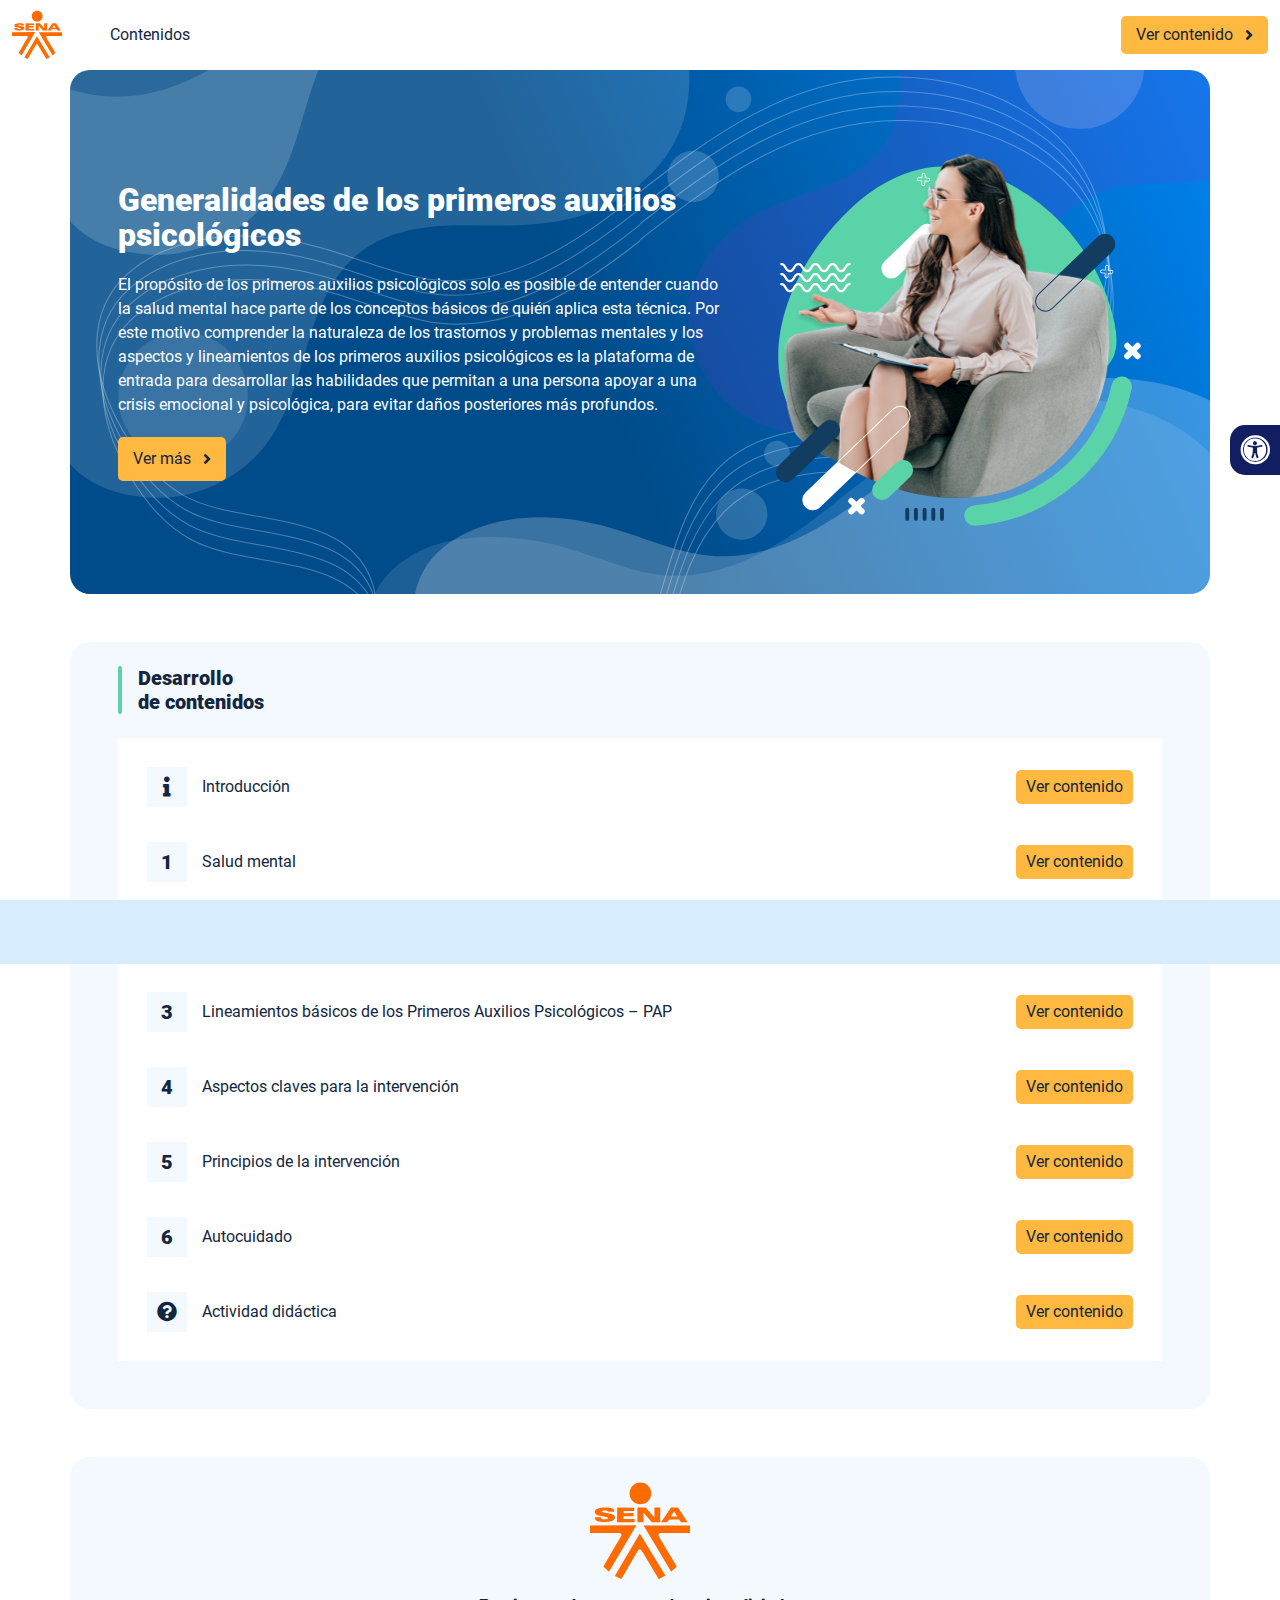
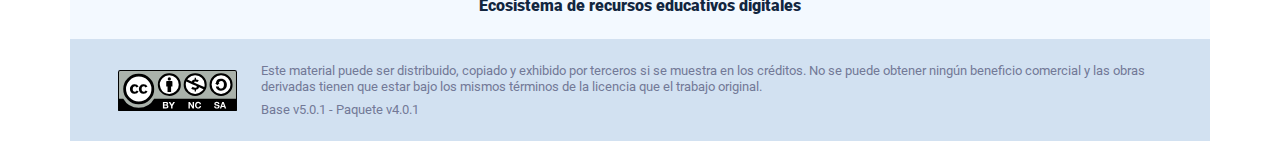
<file: index.html>
<!DOCTYPE html><html lang=""><head><meta charset="utf-8"><meta http-equiv="X-UA-Compatible" content="IE=edge"><meta name="viewport" content="width=device-width,initial-scale=1"><link rel="icon" href="favicon.ico"><title>Generalidades de los primeros auxilios psicológicos</title><link href="css/chunk-0c047e41.e71cb334.css" rel="prefetch"><link href="css/chunk-25b302c8.e71cb334.css" rel="prefetch"><link href="css/chunk-26fc7596.e71cb334.css" rel="prefetch"><link href="css/chunk-2d2747e2.e71cb334.css" rel="prefetch"><link href="css/chunk-32334cb6.e71cb334.css" rel="prefetch"><link href="css/chunk-3c57cd7b.e71cb334.css" rel="prefetch"><link href="css/chunk-4f2d402a.e71cb334.css" rel="prefetch"><link href="css/chunk-4fde0a08.5d24a906.css" rel="prefetch"><link href="css/chunk-515a8379.3bb37509.css" rel="prefetch"><link href="css/chunk-59974754.492ec4d6.css" rel="prefetch"><link href="css/chunk-6e1e538a.d2f45819.css" rel="prefetch"><link href="css/chunk-766a929b.00135a12.css" rel="prefetch"><link href="css/chunk-f2df7d2c.e71cb334.css" rel="prefetch"><link href="css/comple.bd563745.css" rel="prefetch"><link href="css/creditos.01d66eba.css" rel="prefetch"><link href="css/glosario.d24bfcf4.css" rel="prefetch"><link href="css/referencias.39a7b359.css" rel="prefetch"><link href="js/actividad.75322b39.js" rel="prefetch"><link href="js/chunk-0206bfa0.848d792b.js" rel="prefetch"><link href="js/chunk-0c047e41.997d2249.js" rel="prefetch"><link href="js/chunk-13a6037e.328d987e.js" rel="prefetch"><link href="js/chunk-25b302c8.763141fc.js" rel="prefetch"><link href="js/chunk-26fc7596.12545cb4.js" rel="prefetch"><link href="js/chunk-2c06842c.9b0eaee5.js" rel="prefetch"><link href="js/chunk-2d0e96ec.36c1ffeb.js" rel="prefetch"><link href="js/chunk-2d208d90.f80ce5b0.js" rel="prefetch"><link href="js/chunk-2d21d0e2.c1290c49.js" rel="prefetch"><link href="js/chunk-2d22c123.2e68adc4.js" rel="prefetch"><link href="js/chunk-2d2747e2.942e6402.js" rel="prefetch"><link href="js/chunk-2e80bb9a.22bbb469.js" rel="prefetch"><link href="js/chunk-319206de.e26d0deb.js" rel="prefetch"><link href="js/chunk-32334cb6.70b871b0.js" rel="prefetch"><link href="js/chunk-3c57cd7b.f991f261.js" rel="prefetch"><link href="js/chunk-4cdd78c0.fb1c86f3.js" rel="prefetch"><link href="js/chunk-4f2d402a.a64be085.js" rel="prefetch"><link href="js/chunk-4fde0a08.e62229c4.js" rel="prefetch"><link href="js/chunk-515a8379.e29d00cb.js" rel="prefetch"><link href="js/chunk-53ccb27e.ecb60236.js" rel="prefetch"><link href="js/chunk-59974754.420f7183.js" rel="prefetch"><link href="js/chunk-6e1e538a.225d6373.js" rel="prefetch"><link href="js/chunk-766a929b.3322b9ad.js" rel="prefetch"><link href="js/chunk-c796899c.b69ed531.js" rel="prefetch"><link href="js/chunk-e8a7823a.02da7d27.js" rel="prefetch"><link href="js/chunk-f2df7d2c.0a9278d1.js" rel="prefetch"><link href="js/chunk-fde47172.9e2b714c.js" rel="prefetch"><link href="js/comple.38fe574a.js" rel="prefetch"><link href="js/creditos.220dd17c.js" rel="prefetch"><link href="js/glosario.501f9391.js" rel="prefetch"><link href="js/intro.7661456c.js" rel="prefetch"><link href="js/referencias.1e5d4261.js" rel="prefetch"><link href="js/sintesis.fd00343c.js" rel="prefetch"><link href="js/tema1.f8236a0d.js" rel="prefetch"><link href="js/tema2.21456b2b.js" rel="prefetch"><link href="js/tema3.822a10f4.js" rel="prefetch"><link href="js/tema4.cd22a5b5.js" rel="prefetch"><link href="js/tema5.76f2154a.js" rel="prefetch"><link href="js/tema6.a5c35deb.js" rel="prefetch"><link href="css/app.f6085978.css" rel="preload" as="style"><link href="css/chunk-vendors.2800d592.css" rel="preload" as="style"><link href="js/app.54c8fb77.js" rel="preload" as="script"><link href="js/chunk-vendors.091a4205.js" rel="preload" as="script"><link href="css/chunk-vendors.2800d592.css" rel="stylesheet"><link href="css/app.f6085978.css" rel="stylesheet"></head><body><noscript><strong>We're sorry but Generalidades de los primeros auxilios psicológicos doesn't work properly without JavaScript enabled. Please enable it to continue.</strong></noscript><div id="app"></div><script src="js/chunk-vendors.091a4205.js"></script><script src="js/app.54c8fb77.js"></script></body></html>
</file>
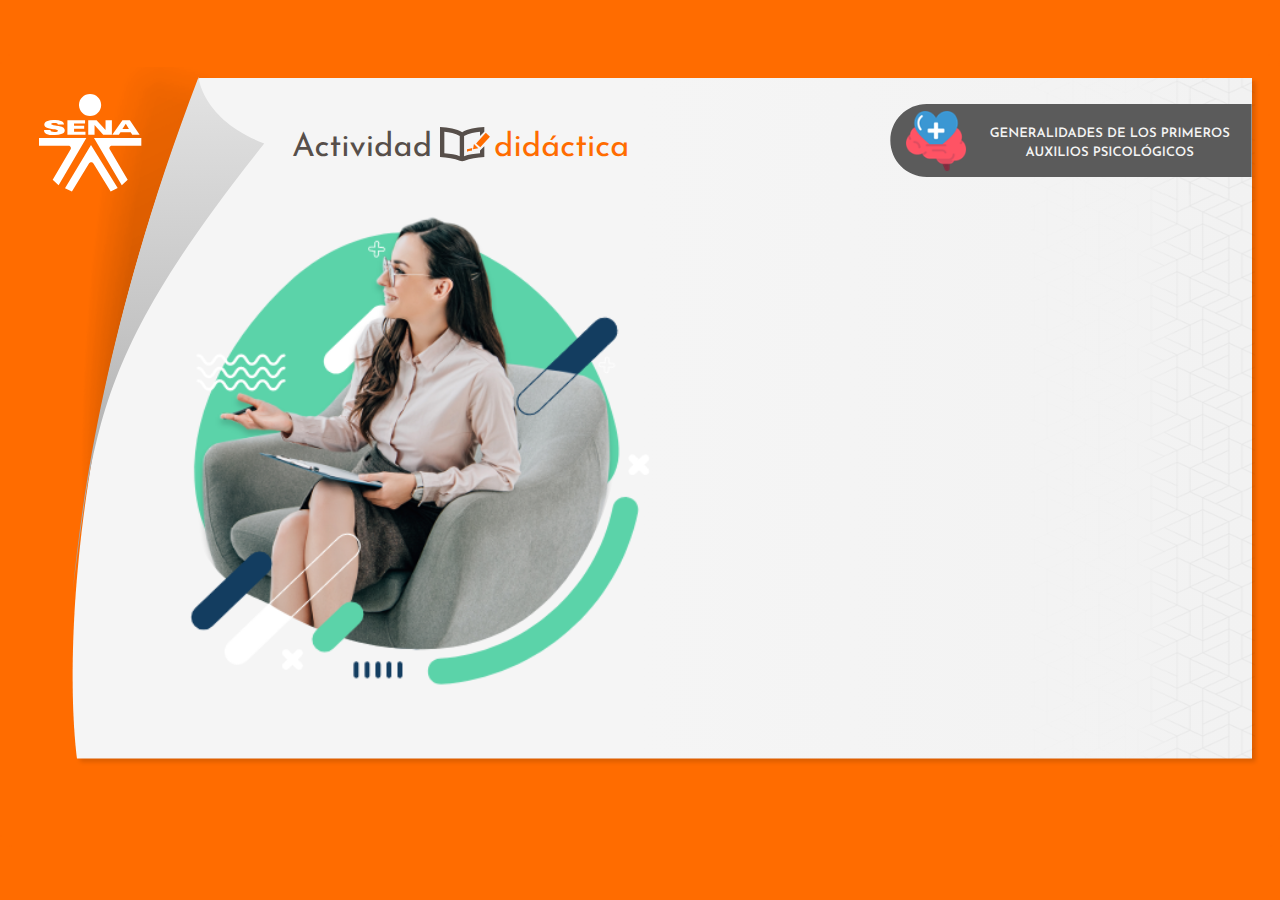
<file: actividades/story1.html>
<!DOCTYPE html>
<html lang="es">
<head>
  <meta charset="utf-8">
  <!-- Creado con Storyline 360 - http://www.articulate.com  -->
  <!-- version: 3.52.25247.0 -->
  <title>SENA - Actividad Did&#225;ctica CF1</title>
  <meta http-equiv="x-ua-compatible" content="IE=edge" />
  <meta name="viewport" content="width=device-width, initial-scale=1.0, user-scalable=no, shrink-to-fit=no, minimal-ui" />
  <meta name="apple-mobile-web-app-capable" content="yes" />
  <style>
    html, body { height: 100%; padding: 0; margin: 0 }
    #app { height: 100%; width: 100%; }
  </style>
  
  <script>window.THREE = { };</script>
</head>
<body style="background: #FF6C00" class="cs-HTML theme-classic">
  <!-- 360 -->
  <script>!function(e){function n(e,i){return e.test(i)}function i(e){var i=e||navigator.userAgent,o=i.split("[FBAN");if(void 0!==o[1]&&(i=o[0]),this.apple={phone:n(t,i),ipod:n(d,i),tablet:!n(t,i)&&n(s,i),device:n(t,i)||n(d,i)||n(s,i)},this.amazon={phone:n(h,i),tablet:!n(h,i)&&n(a,i),device:n(h,i)||n(a,i)},this.android={phone:n(h,i)||n(b,i),tablet:!n(h,i)&&!n(b,i)&&(n(a,i)||n(r,i)),device:n(h,i)||n(a,i)||n(b,i)||n(r,i)},this.windows={phone:n(l,i),tablet:n(p,i),device:n(l,i)||n(p,i)},this.other={blackberry:n(f,i),blackberry10:n(u,i),opera:n(c,i),firefox:n(A,i),chrome:n(w,i),device:n(f,i)||n(u,i)||n(c,i)||n(A,i)||n(w,i)},this.seven_inch=n(v,i),this.any=this.apple.device||this.android.device||this.windows.device||this.other.device||this.seven_inch,this.phone=this.apple.phone||this.android.phone||this.windows.phone,this.tablet=this.apple.tablet||this.android.tablet||this.windows.tablet,"undefined"==typeof window)return this}function o(){var e=new i;return e.Class=i,e}var t=/iPhone/i,d=/iPod/i,s=/iPad/i,b=/(?=.*\bAndroid\b)(?=.*\bMobile\b)/i,r=/Android/i,h=/(?=.*\bAndroid\b)(?=.*\bSD4930UR\b)/i,a=/(?=.*\bAndroid\b)(?=.*\b(?:KFOT|KFTT|KFJWI|KFJWA|KFSOWI|KFTHWI|KFTHWA|KFAPWI|KFAPWA|KFARWI|KFASWI|KFSAWI|KFSAWA)\b)/i,l=/IEMobile/i,p=/(?=.*\bWindows\b)(?=.*\bARM\b)/i,f=/BlackBerry/i,u=/BB10/i,c=/Opera Mini/i,w=/(CriOS|Chrome)(?=.*\bMobile\b)/i,A=/(?=.*\bFirefox\b)(?=.*\bMobile\b)/i,v=new RegExp("(?:Nexus 7|BNTV250|Kindle Fire|Silk|GT-P1000)","i");"undefined"!=typeof module&&module.exports&&"undefined"==typeof window?module.exports=i:"undefined"!=typeof module&&module.exports&&"undefined"!=typeof window?module.exports=o():"function"==typeof define&&define.amd?define("isMobile",[],e.isMobile=o()):e.isMobile=o()}(this);
    window.isMobile.apple.tablet = window.isMobile.apple.tablet ||
      (navigator.platform === 'MacIntel' && navigator.maxTouchPoints > 1);
    window.isMobile.apple.device = window.isMobile.apple.device || window.isMobile.apple.tablet;
    window.isMobile.tablet = window.isMobile.tablet || window.isMobile.apple.tablet;
    window.isMobile.any = window.isMobile.any || window.isMobile.apple.tablet;
  </script>

  <div id="focus-sink" tabIndex="-1"></div>

  <div id="preso"></div>
  <script>
    window.DS = {};
    window.globals = {
      DATA_PATH_BASE: '',
      HAS_FRAME: true,
      HAS_SLIDE: true,

      lmsPresent: false,
      tinCanPresent: false,
      cmi5Present: false,
      aoSupport: false,
      scale: 'show all',
      captureRc: false,
      browserSize: 'optimal',
      bgColor: '#FF6C00',
      features: 'ModernPlayerRefresh,MultipleQuizTracking',
      themeName: 'classic',
      preloaderColor: '#FFFFFF',
      suppressAnalytics: false,
      productChannel: 'stable',
      publishSource: 'storyline',
      aid: 'aid|5304b41d-7af7-4125-b8d1-83eb222823e2',
      cid: '28d42804-2ecf-4c5a-861e-de1da69d1401',
      playerVersion: '3.52.25247.0',
      maxIosVideoElements: 5,

      
      parseParams: function(qs) {
        if (window.globals.parsedParams != null) {
          return window.globals.parsedParams;
        }
        qs = (qs || window.location.search.substr(1)).split('+').join(' ');
        var params = {},
            tokens,
            re = /[?&]?([^=]+)=([^&]*)/g;

        while (tokens = re.exec(qs)) {
          params[decodeURIComponent(tokens[1]).trim()] =
            decodeURIComponent(tokens[2]).trim();
        }
        window.globals.parsedParams = params;
        return params;
      }

    };

    (function() {

      var classTypes = [ 'desktop', 'mobile', 'phone', 'tablet' ];

      var addDeviceClasses = function(prefix, testObj) {
        var curr, i;
        for (i = 0; i < classTypes.length; i++) {
          curr = classTypes[i];
          if (testObj[curr]) {
            document.body.classList.add(prefix + curr);
          }
        }
      };

      var params = window.globals.parseParams(),
          isDevicePreview = params.devicepreview === '1',
          isPhoneOverride = params.deviceType === 'phone' || (isDevicePreview && params.phone == '1'),
          isTabletOverride = (params.deviceType === 'tablet' || isDevicePreview) && !isPhoneOverride,
          isMobileOverride = isPhoneOverride || isTabletOverride;

      var deviceView = {
        desktop: !window.isMobile.any && !isMobileOverride,
        mobile: window.isMobile.any || isMobileOverride,
        phone: isPhoneOverride || (window.isMobile.phone && !isTabletOverride),
        tablet: isTabletOverride || window.isMobile.tablet
      };

      window.globals.deviceView = deviceView;
      window.isMobile.desktop = !window.isMobile.any;
      window.isMobile.mobile = window.isMobile.any;

      addDeviceClasses('view-', deviceView);

    })();
  </script>
  
  <script src='story_content/user.js' type=text/javascript></script>
  <div class="slide-loader"></div>

  <script type="text/javascript">
    if (window.globals.deviceView.isMobile) { var doc = document, loader = doc.body.querySelector('.slide-loader'); [ 1, 2, 3 ].forEach(function(n) { var d = doc.createElement('div'); d.style.backgroundColor = window.globals.preloaderColor; d.classList.add('mobile-loader-dot'); d.classList.add('dot' + n); loader.appendChild(d); }); }
  </script>

  <div class="mobile-load-title-overlay" style="display: none">
    <div class="mobile-load-title">SENA - Actividad Did&#225;ctica CF1</div>
  </div>

  <div class="mobile-chrome-warning"></div>

  <script>
    
    if (window.autoSpider && window.vInterfaceObject) {
      document.querySelector('.mobile-load-title-overlay').style.display = 'none';
    }
  </script>

  

  <link rel="stylesheet" href="html5/data/css/output.min.css" data-noprefix />
</body>
<script src="html5/lib/scripts/bootstrapper.min.js"></script>
</html>
</file>
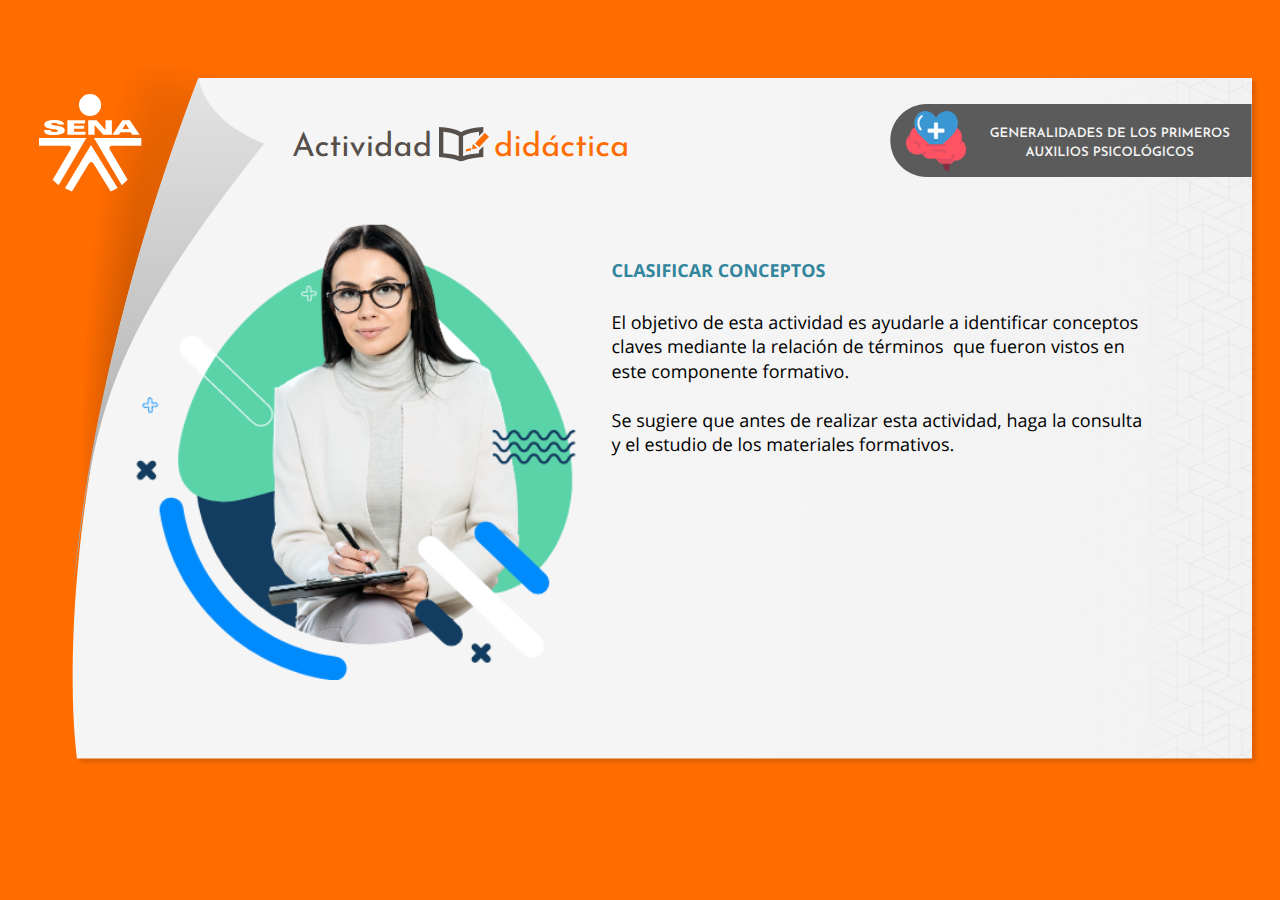
<file: actividades/actividad2/story.html>
<!DOCTYPE html>
<html lang="es">
<head>
  <meta charset="utf-8">
  <!-- Creado con Storyline 360 - http://www.articulate.com  -->
  <!-- version: 3.52.25247.0 -->
  <title>SENA - Actividad did&#225;ctica</title>
  <meta http-equiv="x-ua-compatible" content="IE=edge" />
  <meta name="viewport" content="width=device-width, initial-scale=1.0, user-scalable=no, shrink-to-fit=no, minimal-ui" />
  <meta name="apple-mobile-web-app-capable" content="yes" />
  <style>
    html, body { height: 100%; padding: 0; margin: 0 }
    #app { height: 100%; width: 100%; }
  </style>
  
  <script>window.THREE = { };</script>
</head>
<body style="background: #FF6C00" class="cs-HTML theme-classic">
  <!-- 360 -->
  <script>!function(e){function n(e,i){return e.test(i)}function i(e){var i=e||navigator.userAgent,o=i.split("[FBAN");if(void 0!==o[1]&&(i=o[0]),this.apple={phone:n(t,i),ipod:n(d,i),tablet:!n(t,i)&&n(s,i),device:n(t,i)||n(d,i)||n(s,i)},this.amazon={phone:n(h,i),tablet:!n(h,i)&&n(a,i),device:n(h,i)||n(a,i)},this.android={phone:n(h,i)||n(b,i),tablet:!n(h,i)&&!n(b,i)&&(n(a,i)||n(r,i)),device:n(h,i)||n(a,i)||n(b,i)||n(r,i)},this.windows={phone:n(l,i),tablet:n(p,i),device:n(l,i)||n(p,i)},this.other={blackberry:n(f,i),blackberry10:n(u,i),opera:n(c,i),firefox:n(A,i),chrome:n(w,i),device:n(f,i)||n(u,i)||n(c,i)||n(A,i)||n(w,i)},this.seven_inch=n(v,i),this.any=this.apple.device||this.android.device||this.windows.device||this.other.device||this.seven_inch,this.phone=this.apple.phone||this.android.phone||this.windows.phone,this.tablet=this.apple.tablet||this.android.tablet||this.windows.tablet,"undefined"==typeof window)return this}function o(){var e=new i;return e.Class=i,e}var t=/iPhone/i,d=/iPod/i,s=/iPad/i,b=/(?=.*\bAndroid\b)(?=.*\bMobile\b)/i,r=/Android/i,h=/(?=.*\bAndroid\b)(?=.*\bSD4930UR\b)/i,a=/(?=.*\bAndroid\b)(?=.*\b(?:KFOT|KFTT|KFJWI|KFJWA|KFSOWI|KFTHWI|KFTHWA|KFAPWI|KFAPWA|KFARWI|KFASWI|KFSAWI|KFSAWA)\b)/i,l=/IEMobile/i,p=/(?=.*\bWindows\b)(?=.*\bARM\b)/i,f=/BlackBerry/i,u=/BB10/i,c=/Opera Mini/i,w=/(CriOS|Chrome)(?=.*\bMobile\b)/i,A=/(?=.*\bFirefox\b)(?=.*\bMobile\b)/i,v=new RegExp("(?:Nexus 7|BNTV250|Kindle Fire|Silk|GT-P1000)","i");"undefined"!=typeof module&&module.exports&&"undefined"==typeof window?module.exports=i:"undefined"!=typeof module&&module.exports&&"undefined"!=typeof window?module.exports=o():"function"==typeof define&&define.amd?define("isMobile",[],e.isMobile=o()):e.isMobile=o()}(this);
    window.isMobile.apple.tablet = window.isMobile.apple.tablet ||
      (navigator.platform === 'MacIntel' && navigator.maxTouchPoints > 1);
    window.isMobile.apple.device = window.isMobile.apple.device || window.isMobile.apple.tablet;
    window.isMobile.tablet = window.isMobile.tablet || window.isMobile.apple.tablet;
    window.isMobile.any = window.isMobile.any || window.isMobile.apple.tablet;
  </script>

  <div id="focus-sink" tabIndex="-1"></div>

  <div id="preso"></div>
  <script>
    window.DS = {};
    window.globals = {
      DATA_PATH_BASE: '',
      HAS_FRAME: true,
      HAS_SLIDE: true,

      lmsPresent: false,
      tinCanPresent: false,
      cmi5Present: false,
      aoSupport: false,
      scale: 'show all',
      captureRc: false,
      browserSize: 'optimal',
      bgColor: '#FF6C00',
      features: 'ModernPlayerRefresh,MultipleQuizTracking',
      themeName: 'classic',
      preloaderColor: '#FFFFFF',
      suppressAnalytics: false,
      productChannel: 'stable',
      publishSource: 'storyline',
      aid: 'aid|5304b41d-7af7-4125-b8d1-83eb222823e2',
      cid: 'b7ce801a-a677-48d2-8cab-996999ef11ee',
      playerVersion: '3.52.25247.0',
      maxIosVideoElements: 5,

      
      parseParams: function(qs) {
        if (window.globals.parsedParams != null) {
          return window.globals.parsedParams;
        }
        qs = (qs || window.location.search.substr(1)).split('+').join(' ');
        var params = {},
            tokens,
            re = /[?&]?([^=]+)=([^&]*)/g;

        while (tokens = re.exec(qs)) {
          params[decodeURIComponent(tokens[1]).trim()] =
            decodeURIComponent(tokens[2]).trim();
        }
        window.globals.parsedParams = params;
        return params;
      }

    };

    (function() {

      var classTypes = [ 'desktop', 'mobile', 'phone', 'tablet' ];

      var addDeviceClasses = function(prefix, testObj) {
        var curr, i;
        for (i = 0; i < classTypes.length; i++) {
          curr = classTypes[i];
          if (testObj[curr]) {
            document.body.classList.add(prefix + curr);
          }
        }
      };

      var params = window.globals.parseParams(),
          isDevicePreview = params.devicepreview === '1',
          isPhoneOverride = params.deviceType === 'phone' || (isDevicePreview && params.phone == '1'),
          isTabletOverride = (params.deviceType === 'tablet' || isDevicePreview) && !isPhoneOverride,
          isMobileOverride = isPhoneOverride || isTabletOverride;

      var deviceView = {
        desktop: !window.isMobile.any && !isMobileOverride,
        mobile: window.isMobile.any || isMobileOverride,
        phone: isPhoneOverride || (window.isMobile.phone && !isTabletOverride),
        tablet: isTabletOverride || window.isMobile.tablet
      };

      window.globals.deviceView = deviceView;
      window.isMobile.desktop = !window.isMobile.any;
      window.isMobile.mobile = window.isMobile.any;

      addDeviceClasses('view-', deviceView);

    })();
  </script>
  
  <script src='story_content/user.js' type=text/javascript></script>
  <div class="slide-loader"></div>

  <script type="text/javascript">
    if (window.globals.deviceView.isMobile) { var doc = document, loader = doc.body.querySelector('.slide-loader'); [ 1, 2, 3 ].forEach(function(n) { var d = doc.createElement('div'); d.style.backgroundColor = window.globals.preloaderColor; d.classList.add('mobile-loader-dot'); d.classList.add('dot' + n); loader.appendChild(d); }); }
  </script>

  <div class="mobile-load-title-overlay" style="display: none">
    <div class="mobile-load-title">SENA - Actividad did&#225;ctica</div>
  </div>

  <div class="mobile-chrome-warning"></div>

  <script>
    
    if (window.autoSpider && window.vInterfaceObject) {
      document.querySelector('.mobile-load-title-overlay').style.display = 'none';
    }
  </script>

  

  <link rel="stylesheet" href="html5/data/css/output.min.css" data-noprefix />
</body>
<script src="html5/lib/scripts/bootstrapper.min.js"></script>
</html>
</file>
<file: css/chunk-0c047e41.e71cb334.css>
.horizontal-scroll__wrapper[data-v-22adfd6b]{overflow:hidden}.horizontal-scroll[data-v-22adfd6b]{display:flex;transition:transform .5s ease-in-out;align-items:center;flex-wrap:nowrap}.horizontal-scroll[data-v-22adfd6b]:not(.row){width:100%}.horizontal-scroll--item-fw[data-v-22adfd6b]>div{flex-grow:0;flex-shrink:0;width:100%;margin:0!important}
</file>
<file: css/chunk-25b302c8.e71cb334.css>
.horizontal-scroll__wrapper[data-v-22adfd6b]{overflow:hidden}.horizontal-scroll[data-v-22adfd6b]{display:flex;transition:transform .5s ease-in-out;align-items:center;flex-wrap:nowrap}.horizontal-scroll[data-v-22adfd6b]:not(.row){width:100%}.horizontal-scroll--item-fw[data-v-22adfd6b]>div{flex-grow:0;flex-shrink:0;width:100%;margin:0!important}
</file>
<file: css/chunk-26fc7596.e71cb334.css>
.horizontal-scroll__wrapper[data-v-22adfd6b]{overflow:hidden}.horizontal-scroll[data-v-22adfd6b]{display:flex;transition:transform .5s ease-in-out;align-items:center;flex-wrap:nowrap}.horizontal-scroll[data-v-22adfd6b]:not(.row){width:100%}.horizontal-scroll--item-fw[data-v-22adfd6b]>div{flex-grow:0;flex-shrink:0;width:100%;margin:0!important}
</file>
<file: css/chunk-2d2747e2.e71cb334.css>
.horizontal-scroll__wrapper[data-v-22adfd6b]{overflow:hidden}.horizontal-scroll[data-v-22adfd6b]{display:flex;transition:transform .5s ease-in-out;align-items:center;flex-wrap:nowrap}.horizontal-scroll[data-v-22adfd6b]:not(.row){width:100%}.horizontal-scroll--item-fw[data-v-22adfd6b]>div{flex-grow:0;flex-shrink:0;width:100%;margin:0!important}
</file>
<file: css/chunk-32334cb6.e71cb334.css>
.horizontal-scroll__wrapper[data-v-22adfd6b]{overflow:hidden}.horizontal-scroll[data-v-22adfd6b]{display:flex;transition:transform .5s ease-in-out;align-items:center;flex-wrap:nowrap}.horizontal-scroll[data-v-22adfd6b]:not(.row){width:100%}.horizontal-scroll--item-fw[data-v-22adfd6b]>div{flex-grow:0;flex-shrink:0;width:100%;margin:0!important}
</file>
<file: css/chunk-3c57cd7b.e71cb334.css>
.horizontal-scroll__wrapper[data-v-22adfd6b]{overflow:hidden}.horizontal-scroll[data-v-22adfd6b]{display:flex;transition:transform .5s ease-in-out;align-items:center;flex-wrap:nowrap}.horizontal-scroll[data-v-22adfd6b]:not(.row){width:100%}.horizontal-scroll--item-fw[data-v-22adfd6b]>div{flex-grow:0;flex-shrink:0;width:100%;margin:0!important}
</file>
<file: css/chunk-4f2d402a.e71cb334.css>
.horizontal-scroll__wrapper[data-v-22adfd6b]{overflow:hidden}.horizontal-scroll[data-v-22adfd6b]{display:flex;transition:transform .5s ease-in-out;align-items:center;flex-wrap:nowrap}.horizontal-scroll[data-v-22adfd6b]:not(.row){width:100%}.horizontal-scroll--item-fw[data-v-22adfd6b]>div{flex-grow:0;flex-shrink:0;width:100%;margin:0!important}
</file>
<file: css/chunk-4fde0a08.5d24a906.css>
.header[data-v-a108b06a]{position:sticky;top:0;padding-top:10px;padding-bottom:10px;background-color:#fff;z-index:10010;line-height:1.1em}.header__logo[data-v-a108b06a]{width:50px}@media (max-width:576px){.header__componente-formativo[data-v-a108b06a]{font-size:.8em}}.header__menu[data-v-a108b06a]{cursor:pointer}.header__menu span[data-v-a108b06a]{font-size:.7em;display:block;line-height:1em;text-align:center;color:#111e61}.header__menu__btn[data-v-a108b06a]{width:30px;height:30px;position:relative;margin-bottom:4px}.header__menu__btn .line-1[data-v-a108b06a],.header__menu__btn .line-2[data-v-a108b06a],.header__menu__btn .line-3[data-v-a108b06a]{height:4px;width:30px;background-color:#111e61;transform-origin:center center;position:absolute;left:0;border-radius:2px}.header__menu__btn .line-1[data-v-a108b06a]{top:4px;-webkit-animation:line-1-inactive-data-v-a108b06a .5s ease-in-out forwards;animation:line-1-inactive-data-v-a108b06a .5s ease-in-out forwards}.header__menu__btn .line-2[data-v-a108b06a]{top:13px;-webkit-animation:line-2-inactive-data-v-a108b06a .5s ease-in-out forwards;animation:line-2-inactive-data-v-a108b06a .5s ease-in-out forwards}.header__menu__btn .line-3[data-v-a108b06a]{top:22px;-webkit-animation:line-3-inactive-data-v-a108b06a .5s ease-in-out forwards;animation:line-3-inactive-data-v-a108b06a .5s ease-in-out forwards}.header__menu__btn[data-v-a108b06a]:hover{cursor:pointer}.header__menu__btn--open .line-1[data-v-a108b06a]{-webkit-animation:line-1-active-data-v-a108b06a .5s ease-in-out forwards;animation:line-1-active-data-v-a108b06a .5s ease-in-out forwards}.header__menu__btn--open .line-2[data-v-a108b06a]{-webkit-animation:line-2-active-data-v-a108b06a .5s ease-in-out forwards;animation:line-2-active-data-v-a108b06a .5s ease-in-out forwards}.header__menu__btn--open .line-3[data-v-a108b06a]{-webkit-animation:line-3-active-data-v-a108b06a .5s ease-in-out forwards;animation:line-3-active-data-v-a108b06a .5s ease-in-out forwards}@-webkit-keyframes line-1-active-data-v-a108b06a{0%{transform:translate(0) rotate(0)}50%{transform:translateY(9px) rotate(0)}to{transform:translateY(9px) rotate(45deg)}}@keyframes line-1-active-data-v-a108b06a{0%{transform:translate(0) rotate(0)}50%{transform:translateY(9px) rotate(0)}to{transform:translateY(9px) rotate(45deg)}}@-webkit-keyframes line-2-active-data-v-a108b06a{0%{transform:scale(1)}to{transform:scale(0)}}@keyframes line-2-active-data-v-a108b06a{0%{transform:scale(1)}to{transform:scale(0)}}@-webkit-keyframes line-3-active-data-v-a108b06a{0%{transform:translate(0) rotate(0)}50%{transform:translateY(-9px) rotate(0)}to{transform:translateY(-9px) rotate(-45deg)}}@keyframes line-3-active-data-v-a108b06a{0%{transform:translate(0) rotate(0)}50%{transform:translateY(-9px) rotate(0)}to{transform:translateY(-9px) rotate(-45deg)}}@-webkit-keyframes line-1-inactive-data-v-a108b06a{0%{transform:translateY(9px) rotate(45deg)}50%{transform:translateY(9px) rotate(0)}to{transform:translate(0) rotate(0)}}@keyframes line-1-inactive-data-v-a108b06a{0%{transform:translateY(9px) rotate(45deg)}50%{transform:translateY(9px) rotate(0)}to{transform:translate(0) rotate(0)}}@-webkit-keyframes line-2-inactive-data-v-a108b06a{0%{transform:scale(0)}to{transform:scale(1)}}@keyframes line-2-inactive-data-v-a108b06a{0%{transform:scale(0)}to{transform:scale(1)}}@-webkit-keyframes line-3-inactive-data-v-a108b06a{0%{transform:translateY(-9px) rotate(-45deg)}50%{transform:translateY(-9px) rotate(0)}to{transform:translate(0) rotate(0)}}@keyframes line-3-inactive-data-v-a108b06a{0%{transform:translateY(-9px) rotate(-45deg)}50%{transform:translateY(-9px) rotate(0)}to{transform:translate(0) rotate(0)}}
</file>
<file: css/chunk-515a8379.3bb37509.css>
.banner-interno{position:relative}.banner-interno__fondo{position:absolute;top:0;bottom:-50px;left:0;right:0;background-color:#004b89;background-size:cover;background-position:50%}.banner-interno__titulo{display:flex;align-items:center}.banner-interno__titulo__icono{display:block;width:32px;height:32px;border-radius:50%;background-color:#fff;position:relative}.banner-interno__titulo__icono i{color:#004b89;position:absolute;left:50%;top:50%;transform:translate(-50%,-50%)}.banner-interno__titulo h1,.banner-interno__titulo h2,.banner-interno__titulo h3,.banner-interno__titulo h4,.banner-interno__titulo h5,.banner-interno__titulo h6{color:#fff;line-height:1.1em}
</file>
<file: css/chunk-59974754.492ec4d6.css>
.aside-menu{position:sticky;top:70px;flex:0 0 0;width:0;min-height:calc(100vh - 70px);max-height:calc(100vh - 70px);background-color:#f3f9ff;transition:flex .5s ease-in-out,width .5s ease-in-out;overflow-x:hidden;z-index:100001}.aside-menu a{color:#111e61}.aside-menu--open{flex:0 0 300px;width:300px}.aside-menu__content{width:300px;display:flex;flex-direction:column;justify-content:space-between;min-height:calc(100vh - 70px);max-height:calc(100vh - 70px);border-right:1px solid #d8ecff}@media (max-height:800px){.aside-menu__content{min-height:800px;max-height:800px;overflow-y:auto}}.aside-menu__header{padding:10px;text-align:center;background-color:#d8ecff}.aside-menu__header h4{margin:0}.aside-menu__menu{overflow-y:auto;flex-grow:1;list-style:none;padding-left:0;margin-bottom:0}.aside-menu__menu__item--active .aside-menu__menu__item__lnk,.aside-menu__menu__item--active .aside-menu__sec-menu__item__lnk{background-color:#d8ecff;font-weight:700}.aside-menu__menu__item--sub-menu:hover,.aside-menu__menu__item:hover,.aside-menu__sec-menu__item:hover{background-color:#d8ecff}.aside-menu__menu__item--sub-menu{padding-left:10px}.aside-menu__menu__item--sub-menu--active .aside-menu__menu__item__lnk,.aside-menu__menu__item--sub-menu--active .aside-menu__sec-menu__item__lnk{background-color:#d8ecff;font-weight:700;position:relative}.aside-menu__menu__item--sub-menu--active .aside-menu__menu__item__lnk:before,.aside-menu__menu__item--sub-menu--active .aside-menu__sec-menu__item__lnk:before{content:"";display:block;position:absolute;left:0;bottom:0;top:0;width:4px;border-radius:2px;background-color:#5bd3a9}.aside-menu__menu__item__lnk,.aside-menu__sec-menu__item__lnk{display:flex;align-items:center;padding:10px 15px;line-height:1.1em}.aside-menu__menu__item__lnk i,.aside-menu__menu__item__lnk span,.aside-menu__sec-menu__item__lnk i,.aside-menu__sec-menu__item__lnk span{margin-right:10px}.aside-menu__menu__item__lnk i:last-child,.aside-menu__menu__item__lnk span:last-child,.aside-menu__sec-menu__item__lnk i:last-child,.aside-menu__sec-menu__item__lnk span:last-child{margin-right:0}.aside-menu__sec-menu{background-color:#d8ecff;padding:10px 0;flex-shrink:0;margin-bottom:0}.aside-menu__sec-menu__item{padding:10px 15px}.aside-menu__sec-menu__item__lnk{padding:0;border-radius:1em}.aside-menu__sec-menu__item__lnk i{display:block;width:2em;height:2em;padding:.5em 0;text-align:center;background-color:#fff;border-radius:50%}.aside-menu__sec-menu__item__lnk:hover{background-color:#fff}@media (max-width:992px){.aside-menu{position:fixed;top:70px}}@media (max-width:576px){.aside-menu__sec-menu{padding-bottom:110px}}
</file>
<file: css/chunk-6e1e538a.d2f45819.css>
.accesibilidad[data-v-4f6b7c58]{position:fixed;right:0;top:50vh;height:50px;background-color:#111e61;border-top-left-radius:15px;border-bottom-left-radius:15px;transform:translateY(-50%) translateX(100%) translateX(-50px);overflow:hidden;transition:transform .3s ease-in-out,height .3s ease-in-out}.accesibilidad[data-v-4f6b7c58]:hover{transform:translateY(-50%) translateX(0);height:12.75rem}.accesibilidad [data-v-4f6b7c58]{color:#fff}.accesibilidad__menu__content .accesibilidad__menu__item[data-v-4f6b7c58]{cursor:pointer}.accesibilidad__menu__content .accesibilidad__menu__item[data-v-4f6b7c58]:hover{background-color:#273685}.accesibilidad__menu__content .accesibilidad__menu__item[data-v-4f6b7c58]:last-child{border:none}.accesibilidad__menu__item[data-v-4f6b7c58]{display:flex;align-items:center;padding:10px;border-bottom:1px solid #273685;line-height:1em;-webkit-user-select:none;-moz-user-select:none;-ms-user-select:none;user-select:none}.accesibilidad__menu i[data-v-4f6b7c58]{font-size:30px;font-style:normal;margin-right:10px;line-height:1em}.accesibilidad__menu img[data-v-4f6b7c58]{width:30px;margin-right:10px}
</file>
<file: css/chunk-766a929b.00135a12.css>
.barra-avance{display:flex;align-items:center;justify-content:space-between;position:fixed;bottom:0;left:0;width:100%;padding:10px;background-color:#d8ecff;transition:transform .5s ease-in-out;z-index:100000}.barra-avance__barra{margin:0 20px;flex:1;position:relative;max-width:800px}.barra-avance__barra--amarilla,.barra-avance__barra--blanca{height:4px}.barra-avance__barra--amarilla:after,.barra-avance__barra--amarilla:before,.barra-avance__barra--blanca:after,.barra-avance__barra--blanca:before{content:"";display:block;width:10px;height:10px;border-radius:50%;position:absolute;top:50%}.barra-avance__barra--amarilla:before,.barra-avance__barra--blanca:before{left:0;transform:translate(-50%,-50%)}.barra-avance__barra--amarilla:after,.barra-avance__barra--blanca:after{right:0;transform:translate(50%,-50%)}.barra-avance__barra--blanca,.barra-avance__barra--blanca:after,.barra-avance__barra--blanca:before{background-color:#fff}.barra-avance__barra--amarilla{position:absolute;width:100%;top:0;background-color:#ffb840}.barra-avance__barra--amarilla:after,.barra-avance__barra--amarilla:before{background-color:#ffb840}.barra-avance__boton--regresar{background-color:#b0c0d2}.barra-avance__boton--regresar span{color:#111e61!important}.barra-avance__boton--disable{opacity:0;pointer-events:none}.barra-avance--open{transform:translateY(0)}.barra-avance--close{transform:translateY(100%)}
</file>
<file: css/chunk-f2df7d2c.e71cb334.css>
.horizontal-scroll__wrapper[data-v-22adfd6b]{overflow:hidden}.horizontal-scroll[data-v-22adfd6b]{display:flex;transition:transform .5s ease-in-out;align-items:center;flex-wrap:nowrap}.horizontal-scroll[data-v-22adfd6b]:not(.row){width:100%}.horizontal-scroll--item-fw[data-v-22adfd6b]>div{flex-grow:0;flex-shrink:0;width:100%;margin:0!important}
</file>
<file: css/comple.bd563745.css>
.banner-interno{position:relative}.banner-interno__fondo{position:absolute;top:0;bottom:-50px;left:0;right:0;background-color:#004b89;background-size:cover;background-position:50%}.banner-interno__titulo{display:flex;align-items:center}.banner-interno__titulo__icono{display:block;width:32px;height:32px;border-radius:50%;background-color:#fff;position:relative}.banner-interno__titulo__icono i{color:#004b89;position:absolute;left:50%;top:50%;transform:translate(-50%,-50%)}.banner-interno__titulo h1,.banner-interno__titulo h2,.banner-interno__titulo h3,.banner-interno__titulo h4,.banner-interno__titulo h5,.banner-interno__titulo h6{color:#fff;line-height:1.1em}.complementario__enlaces{display:flex;justify-content:center;flex-wrap:wrap}.complementario__enlaces a{margin:0 5px}.complementario__btn{font-size:1.5em;line-height:1em}table{width:calc(100% - 1px);min-width:800px}table thead{background-color:#d8ecff}table thead th{border-color:#d8ecff}table td,table th{padding:25px 20px;text-align:center}table td:first-child,table th:first-child{text-align:left}
</file>
<file: css/creditos.01d66eba.css>
.banner-interno{position:relative}.banner-interno__fondo{position:absolute;top:0;bottom:-50px;left:0;right:0;background-color:#004b89;background-size:cover;background-position:50%}.banner-interno__titulo{display:flex;align-items:center}.banner-interno__titulo__icono{display:block;width:32px;height:32px;border-radius:50%;background-color:#fff;position:relative}.banner-interno__titulo__icono i{color:#004b89;position:absolute;left:50%;top:50%;transform:translate(-50%,-50%)}.banner-interno__titulo h1,.banner-interno__titulo h2,.banner-interno__titulo h3,.banner-interno__titulo h4,.banner-interno__titulo h5,.banner-interno__titulo h6{color:#fff;line-height:1.1em}.creditos-vista .tarjeta.credito{background-color:#d2e1f1}.creditos{color:#727997;overflow-x:auto}.creditos__item{min-width:490px}.creditos p{line-height:1.3em;margin-bottom:0;color:#727997}.creditos__titulo{font-weight:700;background-color:#d2e1f1;padding:5px 10px;border-top-radius:5px;border-top-left-radius:5px;border-top-right-radius:5px}.creditos table td,.creditos table th{border-color:#d2e1f1}
</file>
<file: css/glosario.d24bfcf4.css>
.banner-interno{position:relative}.banner-interno__fondo{position:absolute;top:0;bottom:-50px;left:0;right:0;background-color:#004b89;background-size:cover;background-position:50%}.banner-interno__titulo{display:flex;align-items:center}.banner-interno__titulo__icono{display:block;width:32px;height:32px;border-radius:50%;background-color:#fff;position:relative}.banner-interno__titulo__icono i{color:#004b89;position:absolute;left:50%;top:50%;transform:translate(-50%,-50%)}.banner-interno__titulo h1,.banner-interno__titulo h2,.banner-interno__titulo h3,.banner-interno__titulo h4,.banner-interno__titulo h5,.banner-interno__titulo h6{color:#fff;line-height:1.1em}.glosario__letra-item{display:flex}.glosario__letra-item__texto{padding-top:5px}.glosario__letra-item__letra__icono{width:32px;height:32px;position:relative;line-height:1em;border-radius:50%;background-color:#d2e1f1}.glosario__letra-item__letra__icono span{position:absolute;left:50%;top:50%;transform:translate(-50%,-50%);font-size:1.1em;font-weight:900}
</file>
<file: css/referencias.39a7b359.css>
.banner-interno{position:relative}.banner-interno__fondo{position:absolute;top:0;bottom:-50px;left:0;right:0;background-color:#004b89;background-size:cover;background-position:50%}.banner-interno__titulo{display:flex;align-items:center}.banner-interno__titulo__icono{display:block;width:32px;height:32px;border-radius:50%;background-color:#fff;position:relative}.banner-interno__titulo__icono i{color:#004b89;position:absolute;left:50%;top:50%;transform:translate(-50%,-50%)}.banner-interno__titulo h1,.banner-interno__titulo h2,.banner-interno__titulo h3,.banner-interno__titulo h4,.banner-interno__titulo h5,.banner-interno__titulo h6{color:#fff;line-height:1.1em}.referencias__item:last-child hr{display:none}.referencias__item a{color:#2196f3;text-decoration:underline;overflow-wrap:break-word}
</file>
<file: css/app.f6085978.css>
*,:after,:before{box-sizing:inherit}html{height:100%;line-height:1.15;box-sizing:border-box;-webkit-font-smoothing:antialiased;-moz-osx-font-smoothing:grayscale;-webkit-text-size-adjust:100%;-ms-text-size-adjust:100%;text-rendering:optimizeLegibility}a,abbr,acronym,address,applet,article,aside,audio,b,big,blockquote,body,canvas,caption,center,cite,code,dd,del,details,dfn,div,dl,dt,em,embed,fieldset,figcaption,figure,footer,form,h1,h2,h3,h4,h5,h6,header,hgroup,html,i,iframe,img,ins,kbd,label,legend,li,mark,menu,nav,object,ol,output,p,pre,q,ruby,s,samp,section,small,span,strike,strong,sub,summary,sup,table,tbody,td,tfoot,th,thead,time,tr,tt,u,ul,var,video{margin:0;padding:0;border:0;outline:0;background:transparent;vertical-align:baseline}article,aside,details,figcaption,figure,footer,header,main,menu,nav,section,summary{display:block}[hidden],template{display:none}hr{box-sizing:content-box;height:0;border-bottom:1px solid #e8e8e8;border-left:0;border-right:0;border-top:0;margin:1.5em 0;overflow:visible}[hidden]{display:none}a{font-family:Roboto,sans-serif;font-size:1em;font-weight:400;text-decoration:none;color:#12263f;background-color:transparent;transition:all .15s ease-in-out;-webkit-text-decoration-skip:objects}a:active,a:hover{outline-width:0}a:active,a:focus,a:hover{color:#000}[type=button],[type=reset],[type=submit],button{-webkit-appearance:none;-moz-appearance:none;appearance:none;cursor:pointer;display:inline-block;vertical-align:middle;border:0;border-radius:5px;color:#12263f;background-color:#ffb840;font-family:Roboto,sans-serif;font-weight:400;font-size:1em;-webkit-font-smoothing:antialiased;line-height:1em;white-space:nowrap;text-decoration:none;text-transform:none;padding:.75em 1.5em;margin:0;-webkit-user-select:none;-moz-user-select:none;-ms-user-select:none;user-select:none;overflow:visible;transition:background-color .15s ease-in-out}[type=button]:focus,[type=button]:hover,[type=reset]:focus,[type=reset]:hover,[type=submit]:focus,[type=submit]:hover,button:focus,button:hover{background-color:#ffb840;color:#12263f}[type=button]:disabled,[type=reset]:disabled,[type=submit]:disabled,button:disabled{cursor:not-allowed;opacity:.5}[type=button]:disabled:hover,[type=reset]:disabled:hover,[type=submit]:disabled:hover,button:disabled:hover{background-color:#ffb840}input,select,textarea{margin:0;display:block;font-family:Roboto,sans-serif;font-size:16px}input{overflow:visible}[type=color],[type=date],[type=datetime-local],[type=datetime],[type=email],[type=month],[type=number],[type=password],[type=search],[type=tel],[type=text],[type=time],[type=url],[type=week],input:not([type]),select,select[multiple],textarea{background-color:#fff;border:1px solid #e8e8e8;border-radius:5px;box-shadow:inset 0 1px 3px rgba(0,0,0,.06);box-sizing:inherit;margin-bottom:.75em;padding:.5em;transition:border-color .15s ease-in-out;width:100%}[type=color]:hover,[type=date]:hover,[type=datetime-local]:hover,[type=datetime]:hover,[type=email]:hover,[type=month]:hover,[type=number]:hover,[type=password]:hover,[type=search]:hover,[type=tel]:hover,[type=text]:hover,[type=time]:hover,[type=url]:hover,[type=week]:hover,input:not([type]):hover,select:hover,select[multiple]:hover,textarea:hover{border-color:shade(#e8e8e8,20%)}[type=color]:focus,[type=date]:focus,[type=datetime-local]:focus,[type=datetime]:focus,[type=email]:focus,[type=month]:focus,[type=number]:focus,[type=password]:focus,[type=search]:focus,[type=tel]:focus,[type=text]:focus,[type=time]:focus,[type=url]:focus,[type=week]:focus,input:not([type]):focus,select:focus,select[multiple]:focus,textarea:focus{border-color:#5bd3a9;box-shadow:inset 0 1px 3px rgba(0,0,0,.06),0 0 5px rgba(15,47,75,.7);outline:none}[type=color]:disabled,[type=date]:disabled,[type=datetime-local]:disabled,[type=datetime]:disabled,[type=email]:disabled,[type=month]:disabled,[type=number]:disabled,[type=password]:disabled,[type=search]:disabled,[type=tel]:disabled,[type=text]:disabled,[type=time]:disabled,[type=url]:disabled,[type=week]:disabled,input:not([type]):disabled,select:disabled,select[multiple]:disabled,textarea:disabled{background-color:shade(#fff,5%);cursor:not-allowed}[type=color]:disabled:hover,[type=date]:disabled:hover,[type=datetime-local]:disabled:hover,[type=datetime]:disabled:hover,[type=email]:disabled:hover,[type=month]:disabled:hover,[type=number]:disabled:hover,[type=password]:disabled:hover,[type=search]:disabled:hover,[type=tel]:disabled:hover,[type=text]:disabled:hover,[type=time]:disabled:hover,[type=url]:disabled:hover,[type=week]:disabled:hover,input:not([type]):disabled:hover,select:disabled:hover,select[multiple]:disabled:hover,textarea:disabled:hover{border:1px solid #e8e8e8}select{text-transform:none;max-width:100%;border-radius:5px}::-webkit-file-upload-button{background-color:#ffb840;border:none;cursor:pointer;color:#12263f;border-radius:5px;padding:.75em 1.5em}::-webkit-file-upload-button:hover{background-color:#ffb840}optgroup{font-weight:700}fieldset{border:1px solid #e8e8e8;background-color:transparent;padding:1.5em;-webkit-margin-start:0;-webkit-margin-end:0;-webkit-padding-before:1.5em;-webkit-padding-start:1.5em;-webkit-padding-end:1.5em;-webkit-padding-after:1.5em}legend{box-sizing:border-box;color:inherit;display:table;max-width:100%;padding:0;white-space:normal;font-weight:600;-webkit-padding-start:0;-webkit-padding-end:0}label,legend{margin-bottom:.375em}label{display:block;font-size:1em;font-family:Roboto,sans-serif;font-weight:900}textarea{overflow:auto;resize:vertical}[type=checkbox],[type=radio]{box-sizing:border-box;padding:0;display:inline;margin-right:.375em}[type=number]::-webkit-inner-spin-button,[type=number]::-webkit-outer-spin-button{height:auto}[type=search]{-webkit-appearance:textfield;outline-offset:-2px}[type=search]::-webkit-search-cancel-button,[type=search]::-webkit-search-decoration{-webkit-appearance:none;-moz-appearance:none}::-moz-placeholder{color:#999}:-ms-input-placeholder{color:#999}::placeholder{color:#999}::-webkit-file-upload-button{-webkit-appearance:button;-moz-appearance:button;font:inherit}[type=file]{margin-bottom:.75em;width:100%}[type=button],[type=reset],[type=submit],button{-webkit-appearance:button}[type=button]::-moz-focus-inner,[type=reset]::-moz-focus-inner,[type=submit]::-moz-focus-inner,button::-moz-focus-inner{border-style:none;padding:0}[type=button]:-moz-focusring,[type=reset]:-moz-focusring,[type=submit]:-moz-focusring,button:-moz-focusring{outline:1px dotted ButtonText}progress{vertical-align:baseline}ol,ul{list-style:none;margin-bottom:1em}dt{font-weight:700}figure,img,picture,svg{margin:0;width:100%;max-width:100%}figcaption{display:block;background-color:#e8e8e8;padding:.75em 1.5em;font-size:.8em;font-weight:700}img,svg{display:block;border-style:none}svg:not(:root){overflow:hidden}audio,canvas,progress,video{display:inline-block}audio:not([controls]){display:none;height:0}template{display:none}table{border-collapse:collapse;border-spacing:0;table-layout:fixed;width:100%}td,th,tr{vertical-align:middle}td,th{border:1px solid #e8e8e8;padding:.75em}th{font-size:.875em;line-height:1.2}td{line-height:1.5}body{font-size:16px;font-weight:400;line-height:1.5}body,h1,h2,h3,h4,h5,h6{color:#12263f;font-family:Roboto,sans-serif}h1,h2,h3,h4,h5,h6{font-weight:900;line-height:1.2;margin:0 0 .75em}h1{font-size:2em}h2{font-size:1.5em}h3{font-size:1.25em}h4{font-size:1.125em}h5{font-size:1em}h6{font-size:.875em}p{font-family:Roboto,sans-serif;font-size:1em;font-weight:400;line-height:1.5;color:#12263f;margin-bottom:1em}b,strong{font-weight:700}dfn,em,i{font-style:italic}br{line-height:2em}u{text-decoration:underline}code,kbd,pre,samp{color:#727997;font-family:Lucida Console,Courier New,monospace;font-size:1em}sub,sup{font-size:75%;line-height:0;position:relative;vertical-align:baseline}sub{bottom:-.25em}sup{top:-.5em}small{font-size:80%}mark{background-color:#ffeb3b;color:#000}abbr[title]{border-bottom:none;text-decoration:underline;-webkit-text-decoration:underline dotted;text-decoration:underline dotted}blockquote,q{quotes:none}::selection{background:#2196f3!important;color:#fff!important;text-shadow:none}::-moz-selection{background:#2196f3!important;color:#fff!important;text-shadow:none}img::selection{background:transparent}img::-moz-selection{background:transparent}body{-webkit-tap-highlight-color:#2196F3!important}details,menu{display:block}summary{display:list-item}@media print{*,:after,:before,:first-letter,:first-line{background:transparent!important;color:#000!important;box-shadow:none!important;text-shadow:none!important}a,a:visited{text-decoration:underline}a[href]:after{content:" (" attr(href) ")"}a abbr[title]:after{content:" (" attr(title) ")"}a[href^="#"]:after,a[href^="javascript:"]:after{content:""}blockquote,pre{border:1px solid #999;page-break-inside:avoid}thead{display:table-header-group}img,tr{page-break-inside:avoid}img{max-width:100%!important}h2,h3,p{orphans:3;widows:3}h2,h3{page-break-after:avoid}}.acordion{position:relative}.acordion__header{display:flex;align-items:center;margin-bottom:25px;cursor:pointer;justify-content:space-between}.acordion__accion__btn--a,.acordion__accion__btn--b{width:40px;height:40px;border-radius:50%;position:relative}.acordion__accion__btn--a i,.acordion__accion__btn--b i{position:absolute;top:50%;left:50%;transform:translate(-50%,-50%)}.acordion__accion__btn--a{background-color:#fff;box-shadow:0 3px 5px 0 rgba(17,30,97,.3)}.acordion__accion__btn--b{border:1px solid #111e61}.acordion__contenido{overflow:hidden;transition:height .5s ease-in-out}.acordion .indicador__container{transform:translateY(15px)}.bloque-texto-a{position:relative}.bloque-texto-a:before{content:"";display:block;position:absolute;top:0;bottom:0;left:50%;right:0}.bloque-texto-a>div{position:relative}.bloque-texto-a__texto{background-color:#fff}.bloque-texto-a p{margin:0}.bloque-texto-a.color-primario{background-color:#9fc9ec}.bloque-texto-a.color-primario:before{background-color:#133d60}.bloque-texto-a.color-secundario{background-color:#64b9ff}.bloque-texto-a.color-secundario:before{background-color:#008bfd}.bloque-texto-a.color-acento-contenido{background-color:#c0eede}.bloque-texto-a.color-acento-contenido:before{background-color:#5bd3a9}.bloque-texto-a.color-acento-botones{background-color:#fff1d9}.bloque-texto-a.color-acento-botones:before{background-color:#ffb840}.bloque-texto-b{position:relative}.bloque-texto-b:before{content:"";display:block;position:absolute;top:40%;bottom:0;left:35%;right:0}.bloque-texto-b__texto{position:relative}.bloque-texto-b__texto *{display:inline}.bloque-texto-b i{font-size:2.5em;color:#5bd3a9}.bloque-texto-b i:first-of-type{margin-right:15px}.bloque-texto-b i:last-of-type{margin-left:15px;vertical-align:text-top}.bloque-texto-b.color-primario:before{background-color:#133d60}.bloque-texto-b.color-secundario:before{background-color:#008bfd}.bloque-texto-b.color-acento-contenido:before{background-color:#5bd3a9}.bloque-texto-b.color-acento-botones:before{background-color:#ffb840}.bloque-texto-c i{font-size:2.5em;color:#5bd3a9}.bloque-texto-c:after{content:"";display:block;width:30px;height:30px;background-color:#5bd3a9;position:relative;left:calc(100% - 30px)}.bloque-texto-c.color-primario{background-color:#133d60}.bloque-texto-c.color-secundario{background-color:#008bfd}.bloque-texto-c.color-acento-contenido{background-color:#5bd3a9}.bloque-texto-c.color-acento-botones{background-color:#ffb840}.bloque-texto-d{border-top:1px solid #5bd3a9;position:relative}.bloque-texto-d:before{content:"";display:block;position:absolute;top:40%;bottom:0;left:35%;right:0}.bloque-texto-d__texto{position:relative}.bloque-texto-d__texto *{display:inline}.bloque-texto-d i{font-size:2.5em;color:#5bd3a9}.bloque-texto-d i:first-of-type{margin-right:15px}.bloque-texto-d i:last-of-type{margin-left:15px;vertical-align:text-top}.bloque-texto-d__autor,.bloque-texto-e__autor{text-align:right;position:relative}.bloque-texto-d.color-primario:before{background-color:#133d60}.bloque-texto-d.color-secundario:before{background-color:#008bfd}.bloque-texto-d.color-acento-contenido:before{background-color:#5bd3a9}.bloque-texto-d.color-acento-botones:before{background-color:#ffb840}.bloque-texto-e__texto *{display:inline}.bloque-texto-e i{font-size:2.5em;color:#5bd3a9}.bloque-texto-e i:first-of-type{margin-right:15px}.bloque-texto-e i:last-of-type{margin-left:15px;vertical-align:text-top}.bloque-texto-e.color-primario{background-color:#133d60}.bloque-texto-e.color-secundario{background-color:#008bfd}.bloque-texto-e.color-acento-contenido{background-color:#5bd3a9}.bloque-texto-e.color-acento-botones{background-color:#ffb840}.bloque-texto-f{display:flex;flex-direction:column;position:relative;padding-bottom:50px}.bloque-texto-f:before{content:"";display:block;position:absolute;top:0;left:0;right:0;bottom:50px}.bloque-texto-f__comillas{position:static}.bloque-texto-f__comillas i{position:absolute;font-size:2.5em;color:#5bd3a9}.bloque-texto-f__comillas i:first-of-type{margin-right:15px;top:0;left:40px;transform:translate(-50%,-50%)}.bloque-texto-f__comillas i:last-of-type{margin-left:15px;vertical-align:text-top;top:calc(100% - 50px);right:10px;margin:0;transform:translate(-50%,-50%)}.bloque-texto-f__texto{position:relative}.bloque-texto-f__texto *{display:inline}.bloque-texto-f__autor{text-align:center;position:relative}.bloque-texto-f__avatar{position:relative;height:50px}.bloque-texto-f__avatar__img{background-color:#fff;position:absolute;top:0;left:50%;transform:translateX(-50%);width:100px;border-radius:50%;overflow:hidden;border:5px solid #fff;box-shadow:0 0 10px 0 rgba(0,0,0,.3)}.bloque-texto-f.color-primario:before{background-color:#133d60}.bloque-texto-f.color-secundario:before{background-color:#008bfd}.bloque-texto-f.color-acento-contenido:before{background-color:#5bd3a9}.bloque-texto-f.color-acento-botones:before{background-color:#ffb840}.bloque-texto-g{position:relative;display:flex;justify-content:flex-end}.bloque-texto-g__img{width:50%;position:absolute;top:0;left:0;bottom:0;background-position:50%;background-size:cover}.bloque-texto-g__texto{position:relative;width:60%;background-color:hsla(0,0%,100%,.95)}.bloque-texto-g__texto *{display:inline}@media (max-width:992px){.bloque-texto-g{padding-top:40%!important}.bloque-texto-g__img{width:100%;height:50%}.bloque-texto-g__texto{width:100%}}@media (max-width:576px){.bloque-texto-g{padding-top:200px!important}.bloque-texto-g__img{height:250px}}.bloque-texto-g.color-primario{background-color:#133d60}.bloque-texto-g.color-secundario{background-color:#008bfd}.bloque-texto-g.color-acento-contenido{background-color:#5bd3a9}.bloque-texto-g.color-acento-botones{background-color:#ffb840}.tabs-a__tab{display:block;width:100%;text-align:left;background-color:#d8ecff;padding:15px 20px;border-radius:5px;color:#111e61;line-height:1.2em}.tabs-a__tab__text{overflow:hidden;text-overflow:ellipsis}.tabs-a__tab:last-child{margin-bottom:0!important}.tabs-a__tab:active,.tabs-a__tab:focus,.tabs-a__tab:hover{color:#111e61}.tabs-a__tab__selected{font-weight:700}@media (min-width:992px){.tabs-a__tab__selected{position:relative}.tabs-a__tab__selected:before{content:"";display:block;position:absolute;right:0;top:50%;width:15px;height:15px;transform:translate(5px,-50%) rotate(45deg);background-color:#ffb840}}.tabs-a__content-item{opacity:0}.tabs-a__content-item--active{-webkit-animation:tab-content-active .5s ease-in-out forwards;animation:tab-content-active .5s ease-in-out forwards}.tabs-a.color-primario .tabs-a__tab:active,.tabs-a.color-primario .tabs-a__tab:focus,.tabs-a.color-primario .tabs-a__tab:hover,.tabs-a.color-primario .tabs-a__tab__selected{background-color:#133d60;color:#fff}.tabs-a.color-primario .tabs-a__tab__selected:before{background-color:#133d60}.tabs-a.color-secundario .tabs-a__tab:active,.tabs-a.color-secundario .tabs-a__tab:focus,.tabs-a.color-secundario .tabs-a__tab:hover,.tabs-a.color-secundario .tabs-a__tab__selected{background-color:#008bfd;color:#fff}.tabs-a.color-secundario .tabs-a__tab__selected:before{background-color:#008bfd}.tabs-a.color-acento-contenido .tabs-a__tab:active,.tabs-a.color-acento-contenido .tabs-a__tab:focus,.tabs-a.color-acento-contenido .tabs-a__tab:hover,.tabs-a.color-acento-contenido .tabs-a__tab__selected{background-color:#5bd3a9;color:#12263f}.tabs-a.color-acento-contenido .tabs-a__tab__selected:before{background-color:#5bd3a9}.tabs-a.color-acento-botones .tabs-a__tab:active,.tabs-a.color-acento-botones .tabs-a__tab:focus,.tabs-a.color-acento-botones .tabs-a__tab:hover,.tabs-a.color-acento-botones .tabs-a__tab__selected{background-color:#ffb840;color:#12263f}.tabs-a.color-acento-botones .tabs-a__tab__selected:before{background-color:#ffb840}@-webkit-keyframes tab-content-active{0%{opacity:0}to{opacity:1}}@keyframes tab-content-active{0%{opacity:0}to{opacity:1}}.tabs-b{border-bottom:1px solid #afafaf}.tabs-b__tab{display:flex;flex-direction:column;align-items:center;padding:20px;background-color:#f6f6f6;border-right:2px solid #afafaf;border-bottom:2px solid #afafaf;cursor:pointer}.tabs-b__tab:active,.tabs-b__tab:focus,.tabs-b__tab:hover{background-color:#e8e8e8}.tabs-b__tab:last-child{border-right:none}.tabs-b__tab__icon{width:50px;margin-bottom:20px}.tabs-b__tab__title{text-align:center;font-size:.875em;line-height:1.1em;display:flex;height:100%;align-items:center}.tabs-b__tab--active{border-top:5px solid!important;border-bottom:none}.tabs-b__tab--active,.tabs-b__tab--active:active,.tabs-b__tab--active:focus,.tabs-b__tab--active:hover{background-color:transparent}.tabs-b__tab--active .tabs-b__tab__title{font-weight:700}@media (min-width:576px) and (max-width:992px){.tabs-b__tab{border-top:2px solid #afafaf}.tabs-b__tab:first-child{border-left:2px solid #afafaf}.tabs-b__tab:last-child{border-right:2px solid #afafaf}.tabs-b__tab:nth-child(4){border-left:2px solid #afafaf}.tabs-b__tab:nth-child(n+4){border-top:none}.tabs-b__tab--active:nth-child(-n+3){border-bottom:2px solid #afafaf}}@media (max-width:576px){.tabs-b__tab:last-child{border-right:2px solid #afafaf}.tabs-b__tab:nth-child(-n+2){border-top:2px solid #afafaf}.tabs-b__tab:nth-child(odd){border-left:2px solid #afafaf}}.tabs-b.color-primario .tabs-b__tab--active{border-top-color:#133d60!important}.tabs-b.color-secundario .tabs-b__tab--active{border-top-color:#008bfd!important}.tabs-b.color-acento-contenido .tabs-b__tab--active{border-top-color:#5bd3a9!important}.tabs-b.color-acento-botones .tabs-b__tab--active{border-top-color:#ffb840!important}.tabs-c{border-bottom:1px solid #afafaf}.tabs-c__header{margin-bottom:15px}.tabs-c__tab{border-bottom:4px solid #e8e8e8;line-height:1.2;text-align:center;display:flex;align-items:center;justify-content:center;position:relative}.tabs-c__tab:after,.tabs-c__tab:before{content:"";display:block;position:absolute;transform:translate(-50%,-50%)}.tabs-c__tab:after{width:2px;height:20px;top:50%;right:-2px;background-color:#e8e8e8}.tabs-c__tab:last-child:after{display:none}@media (min-width:992px) and (max-width:1200px){.tabs-c__tab:nth-child(3n):after{display:none}}@media (min-width:576px) and (max-width:992px){.tabs-c__tab:nth-child(2n):after{display:none}}@media (max-width:576px){.tabs-c__tab:after{display:none}}.tabs-c__tab--active{border-bottom:4px solid!important}.tabs-c__tab--active:before{width:0;height:0;border-left:10px solid transparent;border-right:10px solid transparent;border-top:10px solid;left:50%;top:calc(100% + 6px)}.tabs-c__tab--active:active,.tabs-c__tab--active:focus,.tabs-c__tab--active:hover{background-color:transparent}.tabs-c__tab--active .tabs-b__tab__title{font-weight:700}.tabs-c.color-primario .tabs-c__tab--active{border-bottom-color:#133d60!important}.tabs-c.color-primario .tabs-c__tab--active:before{border-top-color:#133d60}.tabs-c.color-secundario .tabs-c__tab--active{border-bottom-color:#008bfd!important}.tabs-c.color-secundario .tabs-c__tab--active:before{border-top-color:#008bfd}.tabs-c.color-acento-contenido .tabs-c__tab--active{border-bottom-color:#5bd3a9!important}.tabs-c.color-acento-contenido .tabs-c__tab--active:before{border-top-color:#5bd3a9}.tabs-c.color-acento-botones .tabs-c__tab--active{border-bottom-color:#ffb840!important}.tabs-c.color-acento-botones .tabs-c__tab--active:before{border-top-color:#ffb840}.fade-enter-active,.fade-leave-active{transition:opacity .5s}.fade-enter,.fade-leave-to{opacity:0}table *{line-height:1.2}table caption{margin-top:5px;color:#12263f;font-size:.8em;background-color:#e8e8e8;padding:.75em 1.5em;font-weight:700}.tabla-a{overflow-x:auto}.tabla-a table{min-width:700px}.tabla-a thead{border-top:5px solid;color:#111e61;background-color:#e8e8e8}.tabla-a th{border-color:#e8e8e8;font-weight:700;text-align:center}.tabla-a.color-primario thead{border-color:#133d60}.tabla-a.color-secundario thead{border-color:#008bfd}.tabla-a.color-acento-contenido thead{border-color:#5bd3a9}.tabla-a.color-acento-botones thead{border-color:#ffb840}.tabla-b,.tabla-c{overflow-x:auto}.tabla-b__header{background-color:#5bd3a9;padding:15px;text-align:center;position:sticky;left:0}.tabla-b__header *{color:#fff}.tabla-b table,.tabla-c table{table-layout:auto;min-width:700px}.tabla-b tr:nth-child(2n),.tabla-c tr:nth-child(2n){background-color:hsla(0,0%,91%,.4)}.tabla-b td,.tabla-b th,.tabla-c td,.tabla-c th{border:none;padding:20px 40px}.tabla-b th,.tabla-c th{width:200px;border-right:1px solid #e8e8e8}.color-primario.tabla-c .tabla-b__header,.tabla-b.color-primario .tabla-b__header{background-color:#133d60}.color-primario.tabla-c .tabla-b__header *,.tabla-b.color-primario .tabla-b__header *{color:#fff}.color-secundario.tabla-c .tabla-b__header,.tabla-b.color-secundario .tabla-b__header{background-color:#008bfd}.color-secundario.tabla-c .tabla-b__header *,.tabla-b.color-secundario .tabla-b__header *{color:#fff}.color-acento-contenido.tabla-c .tabla-b__header,.tabla-b.color-acento-contenido .tabla-b__header{background-color:#5bd3a9}.color-acento-contenido.tabla-c .tabla-b__header *,.tabla-b.color-acento-contenido .tabla-b__header *{color:#12263f}.color-acento-botones.tabla-c .tabla-b__header,.tabla-b.color-acento-botones .tabla-b__header{background-color:#ffb840}.color-acento-botones.tabla-c .tabla-b__header *,.tabla-b.color-acento-botones .tabla-b__header *{color:#12263f}.tabla-c{box-shadow:0 0 10px 0 rgba(0,0,0,.25)}.tabla-c table{border-radius:10px;border-collapse:collapse}.tabla-c caption{border-radius:0}.tabla-c td,.tabla-c th{border:none;padding:20px}.tabla-c th{width:16%}.tabla-c th+td{width:36%}.tabla-c td{width:16%}.tabla-c td:first-child{width:36%}.linea-tiempo-a{position:relative;padding:30px 0}.linea-tiempo-a__row{display:flex;align-items:center;margin-bottom:90px;position:relative;cursor:pointer}.linea-tiempo-a__row:after,.linea-tiempo-a__row:before{content:"";display:block;top:50%;left:50%;width:40px;height:40px;border-radius:50%;position:absolute;transform:translate(-50%,-50%)}.linea-tiempo-a__row:after{width:20px;height:20px;background:#d2e1f1}.linea-tiempo-a__row:nth-child(2n){flex-direction:row-reverse}.linea-tiempo-a__row:nth-child(2n) .linea-tiempo-a__content{text-align:left}.linea-tiempo-a__row:nth-child(2n) .linea-tiempo-a__text{align-items:flex-start;margin-right:0;margin-left:80px}.linea-tiempo-a__row:nth-child(2n) .linea-tiempo-a__icon{justify-content:flex-end}.linea-tiempo-a__row:nth-child(2n) .linea-tiempo-a__icon__container{margin-left:0;margin-right:50px}.linea-tiempo-a__row:nth-child(2n) .linea-tiempo-a__icon__container:before{left:auto;right:0;transform:translate(35%,-50%) rotate(45deg)}.linea-tiempo-a__row:nth-child(2n):hover .linea-tiempo-a__icon__container{transform:scale(1.3) translateX(-15px)}.linea-tiempo-a__row:nth-child(2n):hover .linea-tiempo-a__text{transform:translateX(-30px)}.linea-tiempo-a__row:hover .linea-tiempo-a__icon__container{transform:scale(1.3) translateX(15px)}.linea-tiempo-a__row:hover .linea-tiempo-a__text{transform:translateX(30px)}.linea-tiempo-a__row:last-child{margin-bottom:0}.linea-tiempo-a__content{width:50%;text-align:right}.linea-tiempo-a__content span{display:block;margin:0;max-width:250px;line-height:1.1em}.linea-tiempo-a__text{display:flex;flex-direction:column;align-items:flex-end;margin-right:80px;transition:transform .3s ease-in-out}.linea-tiempo-a__icon{display:flex}.linea-tiempo-a__icon__container{position:relative;width:130px;height:130px;background:#5bd3a9;border-radius:50%;margin-left:50px;transition:transform .3s ease-in-out;display:flex;justify-content:center;align-items:center}.linea-tiempo-a__icon__container:before{content:"";display:block;top:50%;left:0;width:30px;height:30px;position:absolute;background:#5bd3a9;transform:translate(-35%,-50%) rotate(45deg)}.linea-tiempo-a__icon__container span{position:relative;text-align:center;font-weight:900}.linea-tiempo-a__icon img{width:60px;position:absolute;top:50%;left:50%;transform:translate(-50%,-50%)}.linea-tiempo-a:before{content:"";display:block;top:0;left:50%;width:10px;height:100%;border-radius:5px;position:absolute;background:#d2e1f1;transform:translate(-50%)}@media screen and (max-width:768px){.linea-tiempo-a__row:nth-child(2n) .linea-tiempo-a__text{margin-left:40px}.linea-tiempo-a__row:nth-child(2n):hover .linea-tiempo-a__icon__container{transform:scale(1.3) translateX(-5px)}.linea-tiempo-a__row:nth-child(2n):hover .linea-tiempo-a__text{transform:translateX(-10px)}.linea-tiempo-a__row:hover .linea-tiempo-a__icon__container{transform:scale(1.3) translateX(5px)}.linea-tiempo-a__row:hover .linea-tiempo-a__text{transform:translateX(10px)}.linea-tiempo-a__text{margin-right:40px}}@media screen and (max-width:450px){.linea-tiempo-a__content span{font-size:16px}.linea-tiempo-a__icon__container{width:100px;height:100px}.linea-tiempo-a__icon__container span{font-size:16px}.linea-tiempo-a__icon__inner{width:100%;height:100%}.linea-tiempo-a__icon__inner:after{width:70px;height:70px}.linea-tiempo-a__icon img{width:40px}}.linea-tiempo-a.color-primario .linea-tiempo-a__row:before{background-color:#133d60}.linea-tiempo-a.color-primario .linea-tiempo-a__icon__container{background-color:#133d60;color:#fff}.linea-tiempo-a.color-primario .linea-tiempo-a__icon__container:before{background-color:#133d60}.linea-tiempo-a.color-secundario .linea-tiempo-a__row:before{background-color:#008bfd}.linea-tiempo-a.color-secundario .linea-tiempo-a__icon__container{background-color:#008bfd;color:#fff}.linea-tiempo-a.color-secundario .linea-tiempo-a__icon__container:before{background-color:#008bfd}.linea-tiempo-a.color-acento-contenido .linea-tiempo-a__row:before{background-color:#5bd3a9}.linea-tiempo-a.color-acento-contenido .linea-tiempo-a__icon__container{background-color:#5bd3a9;color:#12263f}.linea-tiempo-a.color-acento-contenido .linea-tiempo-a__icon__container:before{background-color:#5bd3a9}.linea-tiempo-a.color-acento-botones .linea-tiempo-a__row:before{background-color:#ffb840}.linea-tiempo-a.color-acento-botones .linea-tiempo-a__icon__container{background-color:#ffb840;color:#12263f}.linea-tiempo-a.color-acento-botones .linea-tiempo-a__icon__container:before{background-color:#ffb840}.linea-tiempo-b{position:relative}.linea-tiempo-b__icon{padding-top:100%;border-radius:50%;position:relative}.linea-tiempo-b__icon:after{content:"";display:block;width:15px;height:4px;position:absolute;left:100%;top:50%;transform:translateY(-50%)}.linea-tiempo-b__icon img{position:absolute;width:80%;top:50%;left:50%;transform:translate(-50%,-50%)}.linea-tiempo-b__row{margin-bottom:50px}.linea-tiempo-b__row:last-child{margin-bottom:0}@media (min-width:768px){.linea-tiempo-b__row:nth-child(odd){flex-direction:row-reverse}.linea-tiempo-b__row:nth-child(odd) .linea-tiempo-b__content{text-align:right}.linea-tiempo-b__row:nth-child(odd) .linea-tiempo-b__icon:after{right:100%;left:auto}}.linea-tiempo-b__line{margin-left:calc(50% - 2px)}.linea-tiempo-b__line:after{content:"";display:block;position:absolute;border-left:4px dotted #727997;top:0;bottom:0}.linea-tiempo-b.color-primario .linea-tiempo-b__icon,.linea-tiempo-b.color-primario .linea-tiempo-b__icon:after{background-color:#133d60}.linea-tiempo-b.color-secundario .linea-tiempo-b__icon,.linea-tiempo-b.color-secundario .linea-tiempo-b__icon:after{background-color:#008bfd}.linea-tiempo-b.color-acento-contenido .linea-tiempo-b__icon,.linea-tiempo-b.color-acento-contenido .linea-tiempo-b__icon:after{background-color:#5bd3a9}.linea-tiempo-b.color-acento-botones .linea-tiempo-b__icon,.linea-tiempo-b.color-acento-botones .linea-tiempo-b__icon:after{background-color:#ffb840}.linea-tiempo-c{display:flex;flex-direction:column}.linea-tiempo-c__header{display:flex;align-items:center}.linea-tiempo-c__header__items{display:flex;flex:auto}.linea-tiempo-c__header__items .horizontal-scroll{align-items:flex-end!important}.linea-tiempo-c__header__item{display:flex;flex-direction:column;align-items:center;cursor:pointer}.linea-tiempo-c__header__item__year{line-height:1.1em;text-align:center;margin-bottom:10px}.linea-tiempo-c__header__item__line-container{width:100%;display:flex;align-items:center}.linea-tiempo-c__header__item__line-container:after,.linea-tiempo-c__header__item__line-container:before{content:"";display:block;width:50%;height:3px;background-color:#ccc}.linea-tiempo-c__header__item__dot{min-width:20px;max-width:20px;min-height:20px;max-height:20px;border:3px solid #ccc;border-radius:50%}.linea-tiempo-c__header__item--active .linea-tiempo-c__header__item__year{font-weight:900}.linea-tiempo-c__header__item--active .linea-tiempo-c__header__item__line-container:before{background-color:#5bd3a9}.linea-tiempo-c__header__item--active .linea-tiempo-c__header__item__dot{border-color:#5bd3a9;position:relative}.linea-tiempo-c__header__item--active .linea-tiempo-c__header__item__dot:after{content:"";display:block;width:9px;height:9px;background-color:#5bd3a9;border-radius:50%;position:absolute;left:50%;top:50%;transform:translate(-50%,-50%)}.linea-tiempo-c__header__item--before .linea-tiempo-c__header__item__line-container:after,.linea-tiempo-c__header__item--before .linea-tiempo-c__header__item__line-container:before{background-color:#5bd3a9}.linea-tiempo-c__header__item--before .linea-tiempo-c__header__item__dot{border-color:#5bd3a9}.linea-tiempo-c__header__item:first-child .linea-tiempo-c__header__item__line-container:before,.linea-tiempo-c__header__item:last-child .linea-tiempo-c__header__item__line-container:after{background-color:transparent!important}.linea-tiempo-c__header__btn,.linea-tiempo-c__header__btn--left,.linea-tiempo-c__header__btn--right,.pasos-b__header__btn--left,.pasos-b__header__btn--right{min-width:50px;max-width:50px;min-height:50px;max-height:50px;flex:auto;border-radius:50%;border:2px solid #ccc;background-color:#fff;position:relative;cursor:pointer;transition:border-color .2s ease-in-out}.linea-tiempo-c__header__btn--left i,.linea-tiempo-c__header__btn--right i,.linea-tiempo-c__header__btn i,.pasos-b__header__btn--left i,.pasos-b__header__btn--right i{position:absolute;left:50%;top:50%;transform:translate(-45%,-45%);font-size:1.3em;display:block;line-height:1em}.linea-tiempo-c__header__btn--left:hover,.linea-tiempo-c__header__btn--right:hover,.linea-tiempo-c__header__btn:hover,.pasos-b__header__btn--left:hover,.pasos-b__header__btn--right:hover{border-color:#5bd3a9}@media (max-width:768px){.linea-tiempo-c__header__items{flex-wrap:wrap;justify-content:center}.linea-tiempo-c__header__item{flex:none;min-width:25%;margin-bottom:10px}}@media (max-width:576px){.linea-tiempo-c__header__btn,.linea-tiempo-c__header__btn--left,.linea-tiempo-c__header__btn--right,.pasos-b__header__btn--left,.pasos-b__header__btn--right{min-width:30px;max-width:30px;min-height:30px;max-height:30px}}.linea-tiempo-c.color-primario .linea-tiempo-c__header__item--active .linea-tiempo-c__header__item__line-container:before{background-color:#133d60}.linea-tiempo-c.color-primario .linea-tiempo-c__header__item--active .linea-tiempo-c__header__item__dot{border-color:#133d60}.linea-tiempo-c.color-primario .linea-tiempo-c__header__item--active .linea-tiempo-c__header__item__dot:after,.linea-tiempo-c.color-primario .linea-tiempo-c__header__item--before .linea-tiempo-c__header__item__line-container:after,.linea-tiempo-c.color-primario .linea-tiempo-c__header__item--before .linea-tiempo-c__header__item__line-container:before{background-color:#133d60}.linea-tiempo-c.color-primario .linea-tiempo-c__header__item--before .linea-tiempo-c__header__item__dot{border-color:#133d60}.linea-tiempo-c.color-secundario .linea-tiempo-c__header__item--active .linea-tiempo-c__header__item__line-container:before{background-color:#008bfd}.linea-tiempo-c.color-secundario .linea-tiempo-c__header__item--active .linea-tiempo-c__header__item__dot{border-color:#008bfd}.linea-tiempo-c.color-secundario .linea-tiempo-c__header__item--active .linea-tiempo-c__header__item__dot:after,.linea-tiempo-c.color-secundario .linea-tiempo-c__header__item--before .linea-tiempo-c__header__item__line-container:after,.linea-tiempo-c.color-secundario .linea-tiempo-c__header__item--before .linea-tiempo-c__header__item__line-container:before{background-color:#008bfd}.linea-tiempo-c.color-secundario .linea-tiempo-c__header__item--before .linea-tiempo-c__header__item__dot{border-color:#008bfd}.linea-tiempo-c.color-acento-contenido .linea-tiempo-c__header__item--active .linea-tiempo-c__header__item__line-container:before{background-color:#5bd3a9}.linea-tiempo-c.color-acento-contenido .linea-tiempo-c__header__item--active .linea-tiempo-c__header__item__dot{border-color:#5bd3a9}.linea-tiempo-c.color-acento-contenido .linea-tiempo-c__header__item--active .linea-tiempo-c__header__item__dot:after,.linea-tiempo-c.color-acento-contenido .linea-tiempo-c__header__item--before .linea-tiempo-c__header__item__line-container:after,.linea-tiempo-c.color-acento-contenido .linea-tiempo-c__header__item--before .linea-tiempo-c__header__item__line-container:before{background-color:#5bd3a9}.linea-tiempo-c.color-acento-contenido .linea-tiempo-c__header__item--before .linea-tiempo-c__header__item__dot{border-color:#5bd3a9}.linea-tiempo-c.color-acento-botones .linea-tiempo-c__header__item--active .linea-tiempo-c__header__item__line-container:before{background-color:#ffb840}.linea-tiempo-c.color-acento-botones .linea-tiempo-c__header__item--active .linea-tiempo-c__header__item__dot{border-color:#ffb840}.linea-tiempo-c.color-acento-botones .linea-tiempo-c__header__item--active .linea-tiempo-c__header__item__dot:after,.linea-tiempo-c.color-acento-botones .linea-tiempo-c__header__item--before .linea-tiempo-c__header__item__line-container:after,.linea-tiempo-c.color-acento-botones .linea-tiempo-c__header__item--before .linea-tiempo-c__header__item__line-container:before{background-color:#ffb840}.linea-tiempo-c.color-acento-botones .linea-tiempo-c__header__item--before .linea-tiempo-c__header__item__dot{border-color:#ffb840}.linea-tiempo-c .indicador__container{transform:translateY(10px)}.linea-tiempo-d__item--selected .linea-tiempo-d__item__content__title,.linea-tiempo-d__item--selected .linea-tiempo-d__item__number{font-weight:700}.linea-tiempo-d__item__col-number{display:flex;flex-direction:column}.linea-tiempo-d__item__dots{flex:1;display:flex;justify-content:center;padding:5px 0}.linea-tiempo-d__item__dots:after{content:"";display:block;width:0;height:100%;border-left:5px dotted #d8ecff}.linea-tiempo-d__item__number{justify-content:center;min-width:40px;transition:background-color .3s ease-in-out,color .3s ease-in-out}.linea-tiempo-d__item__content__title,.linea-tiempo-d__item__number{display:flex;align-items:center;height:40px;cursor:pointer}.linea-tiempo-d__item__content__title:hover{font-weight:700}.linea-tiempo-d__item__content__slot{overflow:hidden;transition:height .5s ease-in-out}.linea-tiempo-d .tarjeta{border-radius:5px}.linea-tiempo-d.color-primario .linea-tiempo-d__item--selected .linea-tiempo-d__item__number{background-color:#133d60;color:#fff}.linea-tiempo-d.color-secundario .linea-tiempo-d__item--selected .linea-tiempo-d__item__number{background-color:#008bfd;color:#fff}.linea-tiempo-d.color-acento-contenido .linea-tiempo-d__item--selected .linea-tiempo-d__item__number{background-color:#5bd3a9;color:#12263f}.linea-tiempo-d.color-acento-botones .linea-tiempo-d__item--selected .linea-tiempo-d__item__number{background-color:#ffb840;color:#12263f}.linea-tiempo-e{width:100%;position:relative}.linea-tiempo-e:before{content:"";position:absolute;top:0;bottom:0;left:25%;width:5px;background:#ddd;transform:translateX(-50%)}.linea-tiempo-e__item{display:flex;position:relative;padding:25px 0}.linea-tiempo-e__item__header{margin-bottom:.5em;width:25%;padding-right:30px;text-align:right;position:relative}.linea-tiempo-e__item__header:before{content:"";position:absolute;width:20px;height:20px;border-radius:50%;border:5px solid;background-color:#fff;top:20px;right:-20px;z-index:99;transform:translateX(-50%)}.linea-tiempo-e__item__body{width:75%;padding-left:30px}@media (max-width:576px){.linea-tiempo-e:before{display:none}.linea-tiempo-e .linea-tiempo-e__item{flex-direction:column}.linea-tiempo-e .linea-tiempo-e__item__header{width:100%;text-align:left;padding:0;margin-bottom:15px}.linea-tiempo-e .linea-tiempo-e__item__header:before{display:none}.linea-tiempo-e .linea-tiempo-e__item__body{width:100%;padding:0}}.linea-tiempo-e.color-primario .linea-tiempo-e__item__header:before{border-color:#133d60}.linea-tiempo-e.color-secundario .linea-tiempo-e__item__header:before{border-color:#008bfd}.linea-tiempo-e.color-acento-contenido .linea-tiempo-e__item__header:before{border-color:#5bd3a9}.linea-tiempo-e.color-acento-botones .linea-tiempo-e__item__header:before{border-color:#ffb840}.anexo{display:block;background-color:#f3f9ff;position:relative;margin-left:30px;padding:20px;padding-left:50px;white-space:normal;text-align:left;border-radius:10px}.anexo *{line-height:1.2;color:#2196f3}.anexo p{margin-bottom:0}.anexo__icono{width:45px;position:absolute;left:-15px;top:0}.anexo:active,.anexo:focus,.anexo:hover{background-color:#daecff}.pasos-a,.pasos-a__numero{position:relative}.pasos-a__numero{align-self:stretch}.pasos-a__numero:after{content:"";position:absolute;border-left:3px solid;z-index:1}.pasos-a .bottom:after{height:50%;left:50%;top:50%}.pasos-a .full:after{height:100%;left:50%}.pasos-a .top:after{height:50%;left:50%;top:0}.pasos-a__linea div{padding:0;height:40px}.pasos-a__linea .hor-line{border-top:3px solid;margin:0;top:17px;position:relative}.pasos-a__linea__esquina{display:flex;overflow:hidden}.pasos-a__linea__esquina__linea{border:3px solid;width:100%;position:relative;border-radius:15px}.pasos-a__linea .top-right{left:50%;top:-50%}.pasos-a__linea .left-bottom{left:calc(-50% + 3px);top:calc(50% - 3px)}.pasos-a__linea .top-left{left:calc(-50% + 3px);top:-50%}.pasos-a__linea .right-bottom{left:50%;top:calc(50% - 3px)}.pasos-a__circle{width:50px;height:50px;min-width:50px;border-radius:50%;z-index:2;position:relative}.pasos-a__circle div{position:absolute;top:50%;left:50%;transform:translate(-50%,-50%)}.pasos-a.color-primario .pasos-a__numero:after{border-left-color:#133d60}.pasos-a.color-primario .pasos-a__linea .hor-line{border-top-color:#133d60}.pasos-a.color-primario .pasos-a__linea__esquina__linea{border-color:#133d60}.pasos-a.color-primario .pasos-a__circle{background-color:#133d60}.pasos-a.color-primario .pasos-a__circle div{color:#fff}.pasos-a.color-secundario .pasos-a__numero:after{border-left-color:#008bfd}.pasos-a.color-secundario .pasos-a__linea .hor-line{border-top-color:#008bfd}.pasos-a.color-secundario .pasos-a__linea__esquina__linea{border-color:#008bfd}.pasos-a.color-secundario .pasos-a__circle{background-color:#008bfd}.pasos-a.color-secundario .pasos-a__circle div{color:#fff}.pasos-a.color-acento-contenido .pasos-a__numero:after{border-left-color:#5bd3a9}.pasos-a.color-acento-contenido .pasos-a__linea .hor-line{border-top-color:#5bd3a9}.pasos-a.color-acento-contenido .pasos-a__linea__esquina__linea{border-color:#5bd3a9}.pasos-a.color-acento-contenido .pasos-a__circle{background-color:#5bd3a9}.pasos-a.color-acento-contenido .pasos-a__circle div{color:#12263f}.pasos-a.color-acento-botones .pasos-a__numero:after{border-left-color:#ffb840}.pasos-a.color-acento-botones .pasos-a__linea .hor-line{border-top-color:#ffb840}.pasos-a.color-acento-botones .pasos-a__linea__esquina__linea{border-color:#ffb840}.pasos-a.color-acento-botones .pasos-a__circle{background-color:#ffb840}.pasos-a.color-acento-botones .pasos-a__circle div{color:#12263f}.pasos-b{flex-direction:column}.pasos-b,.pasos-b__header{display:flex}.pasos-b__header__items{display:flex;flex:auto}.pasos-b__header__item{display:flex;flex-direction:column;align-items:center}.pasos-b__header__item__tittle{text-align:center;line-height:1.1em}.pasos-b__header__item__line-container{width:100%;display:flex;align-items:center;margin-bottom:10px}.pasos-b__header__item__line-container:after,.pasos-b__header__item__line-container:before{content:"";display:block;width:50%;height:3px;background-color:#ccc}.pasos-b__header__item__dot{min-width:40px;max-width:40px;min-height:40px;max-height:40px;border:3px solid #ccc;border-radius:50%;position:relative}.pasos-b__header__item__dot i,.pasos-b__header__item__dot span{display:block;position:absolute;left:50%;top:50%;transform:translate(-50%,-50%);line-height:1em}.pasos-b__header__item__dot i{color:#fff;display:none}.pasos-b__header__item--active .pasos-b__header__item__tittle{font-weight:900}.pasos-b__header__item--active .pasos-b__header__item__line-container:before{background-color:#6ec071}.pasos-b__header__item--active .pasos-b__header__item__dot{position:relative}.pasos-b__header__item--active .pasos-b__header__item__dot span{color:#fff}.pasos-b__header__item--before .pasos-b__header__item__line-container:after,.pasos-b__header__item--before .pasos-b__header__item__line-container:before{background-color:#6ec071}.pasos-b__header__item--before .pasos-b__header__item__dot{border-color:#6ec071;background-color:#6ec071}.pasos-b__header__item--before .pasos-b__header__item__dot span{display:none}.pasos-b__header__item--before .pasos-b__header__item__dot i{display:block}.pasos-b__header__item:first-child .pasos-b__header__item__line-container:before,.pasos-b__header__item:last-child .pasos-b__header__item__line-container:after{background-color:transparent}.pasos-b__header__btn{min-width:50px;max-width:50px;min-height:50px;max-height:50px;flex:auto;border-radius:50%;border:2px solid #ccc;background-color:#fff;position:relative;cursor:pointer;transition:border-color .2s ease-in-out}.pasos-b__header__btn i{position:absolute;left:50%;top:50%;transform:translate(-45%,-45%);font-size:1.3em;display:block;line-height:1em}.pasos-b__header__btn:hover{border-color:#5bd3a9}.pasos-b__header .horizontal-scroll{align-items:baseline!important}@media (max-width:768px){.pasos-b__header__items{flex-wrap:wrap;justify-content:center}.pasos-b__header__item{flex:none;min-width:25%;margin-bottom:10px}}@media (max-width:576px){.pasos-b__header__btn{min-width:30px;max-width:30px;min-height:30px;max-height:30px}}.pasos-b.color-primario .pasos-b__header__item--active .pasos-b__header__item__dot{border-color:#133d60;background-color:#133d60}.pasos-b.color-primario .pasos-b__header__item--active .pasos-b__header__item__dot span{color:#fff}.pasos-b.color-secundario .pasos-b__header__item--active .pasos-b__header__item__dot{border-color:#008bfd;background-color:#008bfd}.pasos-b.color-secundario .pasos-b__header__item--active .pasos-b__header__item__dot span{color:#fff}.pasos-b.color-acento-contenido .pasos-b__header__item--active .pasos-b__header__item__dot{border-color:#5bd3a9;background-color:#5bd3a9}.pasos-b.color-acento-contenido .pasos-b__header__item--active .pasos-b__header__item__dot span{color:#12263f}.pasos-b.color-acento-botones .pasos-b__header__item--active .pasos-b__header__item__dot{border-color:#ffb840;background-color:#ffb840}.pasos-b.color-acento-botones .pasos-b__header__item--active .pasos-b__header__item__dot span{color:#12263f}.pasos-b .indicador__container{transform:translateY(15px)}.video{position:relative;padding-top:56.25%}.video iframe{position:absolute;top:0;left:0;width:100%;height:100%}.imagen-titulo,.imagen-titulo--der,.imagen-titulo--izq{position:relative}.imagen-titulo--der:before,.imagen-titulo--izq:before,.imagen-titulo:before{content:"";display:block;position:absolute;width:50%;height:70%;bottom:-10px;border-radius:10px}.imagen-titulo--der figure,.imagen-titulo--izq figure,.imagen-titulo figure{position:relative}.imagen-titulo__titulo{position:absolute;bottom:10%;background-color:#008bfd;padding:10px}.imagen-titulo--der{margin-right:10px}.imagen-titulo--der:before{right:-10px}.imagen-titulo--der .imagen-titulo__titulo{right:0}.imagen-titulo--izq{margin-left:10px}.imagen-titulo--izq:before{left:-10px}.imagen-titulo--izq .imagen-titulo__titulo{left:0}.color-primario.imagen-titulo--der .imagen-titulo__titulo,.color-primario.imagen-titulo--der:before,.color-primario.imagen-titulo--izq .imagen-titulo__titulo,.color-primario.imagen-titulo--izq:before,.imagen-titulo.color-primario .imagen-titulo__titulo,.imagen-titulo.color-primario:before{background-color:#133d60}.color-primario.imagen-titulo--der .imagen-titulo__titulo *,.color-primario.imagen-titulo--izq .imagen-titulo__titulo *,.imagen-titulo.color-primario .imagen-titulo__titulo *{color:#fff}.color-secundario.imagen-titulo--der .imagen-titulo__titulo,.color-secundario.imagen-titulo--der:before,.color-secundario.imagen-titulo--izq .imagen-titulo__titulo,.color-secundario.imagen-titulo--izq:before,.imagen-titulo.color-secundario .imagen-titulo__titulo,.imagen-titulo.color-secundario:before{background-color:#008bfd}.color-secundario.imagen-titulo--der .imagen-titulo__titulo *,.color-secundario.imagen-titulo--izq .imagen-titulo__titulo *,.imagen-titulo.color-secundario .imagen-titulo__titulo *{color:#fff}.color-acento-contenido.imagen-titulo--der .imagen-titulo__titulo,.color-acento-contenido.imagen-titulo--der:before,.color-acento-contenido.imagen-titulo--izq .imagen-titulo__titulo,.color-acento-contenido.imagen-titulo--izq:before,.imagen-titulo.color-acento-contenido .imagen-titulo__titulo,.imagen-titulo.color-acento-contenido:before{background-color:#5bd3a9}.color-acento-contenido.imagen-titulo--der .imagen-titulo__titulo *,.color-acento-contenido.imagen-titulo--izq .imagen-titulo__titulo *,.imagen-titulo.color-acento-contenido .imagen-titulo__titulo *{color:#12263f}.color-acento-botones.imagen-titulo--der .imagen-titulo__titulo,.color-acento-botones.imagen-titulo--der:before,.color-acento-botones.imagen-titulo--izq .imagen-titulo__titulo,.color-acento-botones.imagen-titulo--izq:before,.imagen-titulo.color-acento-botones .imagen-titulo__titulo,.imagen-titulo.color-acento-botones:before{background-color:#ffb840}.color-acento-botones.imagen-titulo--der .imagen-titulo__titulo *,.color-acento-botones.imagen-titulo--izq .imagen-titulo__titulo *,.imagen-titulo.color-acento-botones .imagen-titulo__titulo *{color:#12263f}.tarjeta{border-radius:20px}.tarjeta--container>.tarjeta{border-radius:0}.tarjeta--container>.tarjeta:first-child{border-top-left-radius:20px;border-bottom-left-radius:20px}.tarjeta--container>.tarjeta:last-child{border-top-right-radius:20px;border-bottom-right-radius:20px}.tarjeta--blanca{background-color:#fff}.tarjeta--gris{background-color:#f6f6f6}.tarjeta--azul{background-color:#d8ecff}.tarjeta--boton{border-radius:20px;background-color:#f6f6f6;cursor:pointer;transition:background-color .3s ease-in-out}.tarjeta--boton.color-primario:active,.tarjeta--boton.color-primario:focus,.tarjeta--boton.color-primario:hover{background-color:#133d60}.tarjeta--boton.color-primario:active *,.tarjeta--boton.color-primario:focus *,.tarjeta--boton.color-primario:hover *{color:#fff}.tarjeta--boton.color-secundario:active,.tarjeta--boton.color-secundario:focus,.tarjeta--boton.color-secundario:hover{background-color:#008bfd}.tarjeta--boton.color-secundario:active *,.tarjeta--boton.color-secundario:focus *,.tarjeta--boton.color-secundario:hover *{color:#fff}.tarjeta--boton.color-acento-contenido:active,.tarjeta--boton.color-acento-contenido:focus,.tarjeta--boton.color-acento-contenido:hover{background-color:#5bd3a9}.tarjeta--boton.color-acento-contenido:active *,.tarjeta--boton.color-acento-contenido:focus *,.tarjeta--boton.color-acento-contenido:hover *{color:#12263f}.tarjeta--boton.color-acento-botones:active,.tarjeta--boton.color-acento-botones:focus,.tarjeta--boton.color-acento-botones:hover{background-color:#ffb840}.tarjeta--boton.color-acento-botones:active *,.tarjeta--boton.color-acento-botones:focus *,.tarjeta--boton.color-acento-botones:hover *{color:#12263f}.tarjeta--tabla{background-color:#d8ecff}.tarjeta--tabla:nth-child(2n){background-color:#f3f9ff}.tarjeta.color-primario{background-color:#133d60}.tarjeta.color-primario *{color:#fff}.tarjeta.color-primario--borde{background-color:#8abde8;color:#12263f;border:4px solid #133d60}.tarjeta.color-secundario{background-color:#008bfd}.tarjeta.color-secundario *{color:#fff}.tarjeta.color-secundario--borde{background-color:#fdfeff;color:#12263f;border:4px solid #008bfd}.tarjeta.color-acento-contenido{background-color:#5bd3a9}.tarjeta.color-acento-contenido *{color:#12263f}.tarjeta.color-acento-contenido--borde{background-color:#fff;color:#12263f;border:4px solid #5bd3a9}.tarjeta.color-acento-botones{background-color:#ffb840}.tarjeta.color-acento-botones *{color:#12263f}.tarjeta.color-acento-botones--borde{background-color:#fff;color:#12263f;border:4px solid #ffb840}.tarjeta-avatar{height:100%;position:relative;padding-top:29.5px}.tarjeta-avatar>img{position:absolute;left:50%;top:0;transform:translateX(-50%);display:block;width:59px;margin:0 auto}.tarjeta-avatar .tarjeta{display:inline-block;padding-top:60px!important;height:100%}.tarjeta-avatar-b{display:flex}.tarjeta-avatar-b__img{min-width:20%;max-width:20%;position:relative;display:flex;align-items:center}.tarjeta-avatar-b .tarjeta{width:100%;margin-left:-10%;padding-left:10%}.tarjeta-numerada{border:2px solid;border-radius:20px;position:relative;margin-left:30px}.tarjeta-numerada__numero{border-radius:60px;width:60px;height:60px;display:inline-block;position:absolute;left:0;top:25px;transform:translateX(-50%)}.tarjeta-numerada__numero div{position:absolute;left:50%;top:50%;transform:translate(-50%,-50%)}.tarjeta-numerada.color-primario{border-color:#133d60}.tarjeta-numerada.color-primario .tarjeta-numerada__numero{background-color:#133d60}.tarjeta-numerada.color-primario .tarjeta-numerada__numero div{color:#fff}.tarjeta-numerada.color-secundario{border-color:#008bfd}.tarjeta-numerada.color-secundario .tarjeta-numerada__numero{background-color:#008bfd}.tarjeta-numerada.color-secundario .tarjeta-numerada__numero div{color:#fff}.tarjeta-numerada.color-acento-contenido{border-color:#5bd3a9}.tarjeta-numerada.color-acento-contenido .tarjeta-numerada__numero{background-color:#5bd3a9}.tarjeta-numerada.color-acento-contenido .tarjeta-numerada__numero div{color:#12263f}.tarjeta-numerada.color-acento-botones{border-color:#ffb840}.tarjeta-numerada.color-acento-botones .tarjeta-numerada__numero{background-color:#ffb840}.tarjeta-numerada.color-acento-botones .tarjeta-numerada__numero div{color:#12263f}.tarjeta-flip{background-color:transparent!important;perspective:1000px;height:100%}.tarjeta-flip.tarjeta .tarjeta-flip__contenido,.tarjeta-flip.tarjeta .tarjeta-flip__img{border-radius:20px;overflow:hidden}.tarjeta-flip__contenedor{position:relative;width:100%;height:100%;transition:transform .5s ease-in-out;transform-style:preserve-3d}.tarjeta-flip:hover .tarjeta-flip__contenedor{transform:rotateY(180deg)}.tarjeta-flip__contenido,.tarjeta-flip__img{-webkit-backface-visibility:hidden;backface-visibility:hidden}.tarjeta-flip__img{position:absolute;inset:0;background-size:cover;background-position:50%}.tarjeta-flip__contenido{transform:rotateY(180deg);height:100%}.tarjeta-flip.color-primario .tarjeta-flip__img{background-color:#133d60}.tarjeta-flip.color-primario .tarjeta-flip__contenido{background-color:#133d60;color:#fff}.tarjeta-flip.color-secundario .tarjeta-flip__img{background-color:#008bfd}.tarjeta-flip.color-secundario .tarjeta-flip__contenido{background-color:#008bfd;color:#fff}.tarjeta-flip.color-acento-contenido .tarjeta-flip__img{background-color:#5bd3a9}.tarjeta-flip.color-acento-contenido .tarjeta-flip__contenido{background-color:#5bd3a9;color:#12263f}.tarjeta-flip.color-acento-botones .tarjeta-flip__img{background-color:#ffb840}.tarjeta-flip.color-acento-botones .tarjeta-flip__contenido{background-color:#ffb840;color:#12263f}.tarjeta-slide{height:100%;position:relative;overflow:hidden}.tarjeta-slide__img{position:absolute;inset:0;background-size:cover;background-position:50%;transform:translate(0);transition:transform .3s ease-in-out}.tarjeta-slide.arriba:hover .tarjeta-slide__img{transform:translateY(-100%)}.tarjeta-slide.abajo:hover .tarjeta-slide__img{transform:translateY(100%)}.tarjeta-slide.izquierda:hover .tarjeta-slide__img{transform:translate(-100%)}.tarjeta-slide.derecha:hover .tarjeta-slide__img{transform:translate(100%)}.tarjeta-slide.color-primario .tarjeta-slide__img{background-color:#133d60}.tarjeta-slide.color-secundario .tarjeta-slide__img{background-color:#008bfd}.tarjeta-slide.color-acento-contenido .tarjeta-slide__img{background-color:#5bd3a9}.tarjeta-slide.color-acento-botones .tarjeta-slide__img{background-color:#ffb840}.tarjeta-avatar-slide{overflow-x:hidden}.tarjeta-avatar-slide:hover .tarjeta-avatar-slide__img{transform:translateX(-50%)}.tarjeta-avatar-slide__img{display:flex;width:200%;position:relative;transition:transform .3s ease-in-out}.tarjeta-avatar-slide__img__item{flex:1;display:flex;justify-content:center}.slyder-a{position:relative}.slyder-a__btn--atrs,.slyder-a__btn--sigt{width:50px;height:50px;background-color:#fff;border-radius:50%;background-image:url(../img/arrow.813beb4d.svg);background-repeat:no-repeat;background-size:16px 24px;background-position:50%;border:1px solid #d8ecff;top:50%;z-index:10000;opacity:.7;box-shadow:0 0 0 0 rgba(0,0,0,.3);transition:opacity .3s ease-in-out,box-shadow .3s ease-in-out;cursor:pointer}.slyder-a__btn--atrs:hover,.slyder-a__btn--sigt:hover{opacity:1;box-shadow:0 0 5px 0 rgba(0,0,0,.3);border-color:#fff}.slyder-a__bullets{display:flex;z-index:10000}.slyder-a__bullets__item{width:15px;height:15px;background-color:#fff;border-radius:50%;box-shadow:0 0 5px 0 transparent;margin:0 10px;cursor:pointer;opacity:.7;transition:opacity .3s ease-in-out,box-shadow .3s ease-in-out;border:1px solid #d8ecff}.slyder-a__bullets__item--active{background-color:#727997;border-color:#727997;opacity:1}.slyder-a__bullets__item:hover{opacity:1;box-shadow:0 0 5px 0 rgba(0,0,0,.3);border-color:#727997}.slyder-a__tipo-a{position:absolute;inset:0}.slyder-a__tipo-a .slyder-a__btn--atrs,.slyder-a__tipo-a .slyder-a__btn--sigt{position:absolute}.slyder-a__tipo-a .slyder-a__btn--sigt{transform:translateY(-50%) rotate(-90deg);right:15px}.slyder-a__tipo-a .slyder-a__btn--sigt .indicador__container{transform:translateY(15px) rotate(90deg)}.slyder-a__tipo-a .slyder-a__btn--atrs{transform:translateY(-50%) rotate(90deg);left:15px}.slyder-a__tipo-a .slyder-a__bullets{position:absolute;bottom:50px;left:50%;transform:translateX(-50%)}.slyder-a__tipo-b{position:relative;display:flex;justify-content:space-between;align-items:center}.slyder-a__tipo-b .slyder-a__btn--sigt{transform:rotate(-90deg);right:15px}.slyder-a__tipo-b .slyder-a__btn--sigt .indicador__container{transform:rotate(90deg)}.slyder-a__tipo-b .slyder-a__btn--atrs{transform:rotate(90deg);left:15px}.slyder-a__tipo-b .slyder-a__bullets{position:relative}.slyder-a__tipo-b .hide{opacity:0;pointer-events:none}.slyder-b__img,.slyder-c__img{border-radius:10px;overflow:hidden}.slyder-c__content__header{align-items:center;justify-content:space-between}.slyder-c .indicador__container{transform:translateX(-15px)}.slyder-d__imagen{position:relative}.slyder-d__content{position:absolute;bottom:0}.slyder-d__content__card{background-color:#fff}@media (max-width:768px){.slyder-d__content{position:relative}}.slyder-d .indicador__container{transform:translateY(5px)}.slyder__action{display:flex;align-items:center;justify-content:flex-end}.slyder__btn{display:block;width:30px;height:30px;position:relative;background-color:#e8e8e8;margin-left:15px}.slyder__btn i{position:absolute;top:50%;left:50%;transform:translate(-50%,-50%)}.slyder__btn:hover{background-color:#b0c0d2}.slyder-f{display:flex}.slyder-f__main{width:84%}.slyder-f__btn{width:8%;display:flex;align-items:center;justify-content:center;cursor:pointer}.slyder-f__btn i{font-size:4rem}.modal-a{pointer-events:none}.modal-a__content{position:fixed;top:50%;left:50%;background-color:#fff;width:90%;max-width:1300px;max-height:100vh;overflow-y:auto;z-index:110001;border-radius:20px;transform:translate(-50%,-50%) scale(0);transition:transform .3s ease-in-out}.modal-a__fondo{position:fixed;background-color:rgba(0,0,0,.9);top:0;left:0;bottom:0;right:0;opacity:0;z-index:110000;transition:opacity .3s ease-in-out;cursor:pointer}.modal-a__close-btn{position:absolute;width:30px;height:30px;top:10px;right:10px;border-radius:50%;cursor:pointer}.modal-a__close-btn i{font-size:1.5em;position:absolute;top:50%;left:50%;transform:translate(-50%,-50%)}.modal-a--abierto{pointer-events:auto}.modal-a--abierto .modal-a__content{transform:translate(-50%,-50%) scale(1)}.modal-a--abierto .modal-a__fondo{opacity:1}.img-infografica,.img-infografica-b{position:relative}.img-infografica-b__item,.img-infografica__item{position:absolute;cursor:pointer;transform:translate(-50%,-50%);width:2.5%}.img-infografica-b__item:hover .img-infografica-b__item__tooltip,.img-infografica-b__item:hover .img-infografica__item__tooltip,.img-infografica__item:hover .img-infografica-b__item__tooltip,.img-infografica__item:hover .img-infografica__item__tooltip{opacity:1}.img-infografica-b__item__tooltip,.img-infografica__item__tooltip{position:absolute;bottom:calc(100% + 5px);left:50%;transform:translateX(-50%);background-color:#ccc;padding:10px;width:150px;opacity:0;transition:opacity .3s ease-in-out;pointer-events:none}.img-infografica-b__item__tooltip span,.img-infografica__item__tooltip span{display:block;text-align:center;line-height:1em}.img-infografica-b__item__dot,.img-infografica__item__dot{position:relative;width:100%;padding-top:100%}.img-infografica-b__item__dot i,.img-infografica__item__dot i{position:absolute;top:50%;left:50%;transform:translate(-50%,-50%)}.img-infografica-b__item__dot:after,.img-infografica-b__item__dot:before,.img-infografica__item__dot:after,.img-infografica__item__dot:before{content:"";display:block;width:100%;height:100%;border-radius:50%;position:absolute;top:0;left:0;transition:transform .3s ease-in-out,opacity .3s ease-in-out;opacity:.7}.img-infografica-b__item__dot:after,.img-infografica__item__dot:after{-webkit-animation:pulse 2s infinite;animation:pulse 2s infinite;pointer-events:none}.img-infografica-b__item__numero,.img-infografica__item__numero{position:absolute;left:50%;top:50%;transform:translate(-50%,-50%);font-weight:700;line-height:1em}.img-infografica-b__card,.img-infografica__card{position:absolute;width:300px;opacity:0;pointer-events:none;transition:opacity .3s ease-in-out,transform .3s ease-in-out;transform:translateY(-10px);cursor:pointer}.img-infografica-b__card--selected,.img-infografica__card--selected{opacity:1;transform:translateY(0);pointer-events:auto}.img-infografica-b__indicador,.img-infografica__indicador{position:absolute}.img-infografica-b.color-primario .img-infografica-b__item__dot i,.img-infografica-b.color-primario .img-infografica__item__dot i,.img-infografica.color-primario .img-infografica-b__item__dot i,.img-infografica.color-primario .img-infografica__item__dot i{color:#fff}.img-infografica-b.color-primario .img-infografica-b__item__dot:after,.img-infografica-b.color-primario .img-infografica-b__item__dot:before,.img-infografica-b.color-primario .img-infografica__item__dot:after,.img-infografica-b.color-primario .img-infografica__item__dot:before,.img-infografica.color-primario .img-infografica-b__item__dot:after,.img-infografica.color-primario .img-infografica-b__item__dot:before,.img-infografica.color-primario .img-infografica__item__dot:after,.img-infografica.color-primario .img-infografica__item__dot:before{background-color:#133d60}.img-infografica-b.color-primario .img-infografica__item__numero,.img-infografica-b.color-secundario .img-infografica-b__item__dot i,.img-infografica-b.color-secundario .img-infografica__item__dot i,.img-infografica.color-primario .img-infografica__item__numero,.img-infografica.color-secundario .img-infografica-b__item__dot i,.img-infografica.color-secundario .img-infografica__item__dot i{color:#fff}.img-infografica-b.color-secundario .img-infografica-b__item__dot:after,.img-infografica-b.color-secundario .img-infografica-b__item__dot:before,.img-infografica-b.color-secundario .img-infografica__item__dot:after,.img-infografica-b.color-secundario .img-infografica__item__dot:before,.img-infografica.color-secundario .img-infografica-b__item__dot:after,.img-infografica.color-secundario .img-infografica-b__item__dot:before,.img-infografica.color-secundario .img-infografica__item__dot:after,.img-infografica.color-secundario .img-infografica__item__dot:before{background-color:#008bfd}.img-infografica-b.color-secundario .img-infografica__item__numero,.img-infografica.color-secundario .img-infografica__item__numero{color:#fff}.img-infografica-b.color-acento-contenido .img-infografica-b__item__dot i,.img-infografica-b.color-acento-contenido .img-infografica__item__dot i,.img-infografica.color-acento-contenido .img-infografica-b__item__dot i,.img-infografica.color-acento-contenido .img-infografica__item__dot i{color:#12263f}.img-infografica-b.color-acento-contenido .img-infografica-b__item__dot:after,.img-infografica-b.color-acento-contenido .img-infografica-b__item__dot:before,.img-infografica-b.color-acento-contenido .img-infografica__item__dot:after,.img-infografica-b.color-acento-contenido .img-infografica__item__dot:before,.img-infografica.color-acento-contenido .img-infografica-b__item__dot:after,.img-infografica.color-acento-contenido .img-infografica-b__item__dot:before,.img-infografica.color-acento-contenido .img-infografica__item__dot:after,.img-infografica.color-acento-contenido .img-infografica__item__dot:before{background-color:#5bd3a9}.img-infografica-b.color-acento-botones .img-infografica-b__item__dot i,.img-infografica-b.color-acento-botones .img-infografica__item__dot i,.img-infografica-b.color-acento-contenido .img-infografica__item__numero,.img-infografica.color-acento-botones .img-infografica-b__item__dot i,.img-infografica.color-acento-botones .img-infografica__item__dot i,.img-infografica.color-acento-contenido .img-infografica__item__numero{color:#12263f}.img-infografica-b.color-acento-botones .img-infografica-b__item__dot:after,.img-infografica-b.color-acento-botones .img-infografica-b__item__dot:before,.img-infografica-b.color-acento-botones .img-infografica__item__dot:after,.img-infografica-b.color-acento-botones .img-infografica__item__dot:before,.img-infografica.color-acento-botones .img-infografica-b__item__dot:after,.img-infografica.color-acento-botones .img-infografica-b__item__dot:before,.img-infografica.color-acento-botones .img-infografica__item__dot:after,.img-infografica.color-acento-botones .img-infografica__item__dot:before{background-color:#ffb840}.img-infografica-b.color-acento-botones .img-infografica__item__numero,.img-infografica.color-acento-botones .img-infografica__item__numero{color:#12263f}@media (max-width:768px){.img-infografica-b__item,.img-infografica__item{width:5%}}.img-infografica-b--open .img-infografica-b__img{position:absolute;width:100%}.img-infografica-b__modal{background-color:rgba(0,0,0,.9);-webkit-animation:entrada-modal .2s ease-in-out forwards;animation:entrada-modal .2s ease-in-out forwards}.img-infografica-b__modal__contenido div>*{color:#fff!important}.img-infografica-b__modal__btn-cerrar{position:absolute;right:10px;top:10px;padding:5px;cursor:pointer}.img-infografica-b__modal__btn-cerrar i{display:block;line-height:.8em;font-size:1.5rem;color:#fff}@media (max-width:1200px){.img-infografica-b__modal__btn-cerrar{right:0;top:0}.img-infografica-b__modal__btn-cerrar i{font-size:1rem}}.img-infografica-b.color-primario .img-infografica-b__item__numero,.img-infografica-b.color-primario .img-infografica-b__item__numero i,.img-infografica-b.color-secundario .img-infografica-b__item__numero,.img-infografica-b.color-secundario .img-infografica-b__item__numero i{color:#fff}.img-infografica-b.color-acento-botones .img-infografica-b__item__numero,.img-infografica-b.color-acento-botones .img-infografica-b__item__numero i,.img-infografica-b.color-acento-contenido .img-infografica-b__item__numero,.img-infografica-b.color-acento-contenido .img-infografica-b__item__numero i{color:#12263f}@-webkit-keyframes pulse{0%{transform:scale(1);opacity:0}10%{opacity:.7}to{transform:scale(2);opacity:0}}@keyframes pulse{0%{transform:scale(1);opacity:0}10%{opacity:.7}to{transform:scale(2);opacity:0}}@-webkit-keyframes entrada-modal{0%{transform:scale(.9);opacity:0}to{transform:scale(1);opacity:1}}@keyframes entrada-modal{0%{transform:scale(.9);opacity:0}to{transform:scale(1);opacity:1}}.indicador__container{position:relative;z-index:1001}.indicador--click,.indicador--hover{position:absolute;top:50%;left:50%;pointer-events:none;z-index:1001}.indicador--click:after,.indicador--hover:after{content:"";display:block;position:absolute;width:50px;height:50px;z-index:1001;background-image:url(../img/puntero.0121b65a.svg)}.indicador--sm{transform:scale(.6)}.indicador--hover:after{-webkit-animation:indicador-hover 5s infinite;animation:indicador-hover 5s infinite}.indicador--click:after{-webkit-animation:indicador-click 5s infinite;animation:indicador-click 5s infinite}.indicador--click:before{content:"";display:block;position:absolute;width:10px;height:10px;top:0;left:0;border:1px solid #000;border-radius:50%;-webkit-animation:indicador-onda 5s infinite;animation:indicador-onda 5s infinite}.indicador--left .indicador--hover:after{-webkit-animation:indicador-hover-left 5s infinite;animation:indicador-hover-left 5s infinite}.indicador--left .indicador--click:after{-webkit-animation:indicador-click-left 5s infinite;animation:indicador-click-left 5s infinite}@-webkit-keyframes indicador-hover{0%{transform:translatex(150px);opacity:0}30%{transform:translatex(0);opacity:1}55%{transform:translatex(0);opacity:1}65%{transform:translatex(0);opacity:0}to{transform:translatex(0);opacity:0}}@keyframes indicador-hover{0%{transform:translatex(150px);opacity:0}30%{transform:translatex(0);opacity:1}55%{transform:translatex(0);opacity:1}65%{transform:translatex(0);opacity:0}to{transform:translatex(0);opacity:0}}@-webkit-keyframes indicador-hover-left{0%{transform:translatex(-150px);opacity:0}30%{transform:translatex(0);opacity:1}55%{transform:translatex(0);opacity:1}65%{transform:translatex(0);opacity:0}to{transform:translatex(0);opacity:0}}@keyframes indicador-hover-left{0%{transform:translatex(-150px);opacity:0}30%{transform:translatex(0);opacity:1}55%{transform:translatex(0);opacity:1}65%{transform:translatex(0);opacity:0}to{transform:translatex(0);opacity:0}}@-webkit-keyframes indicador-click{0%{transform:translatex(150px);opacity:0}20%{transform:translatex(0);opacity:1}23%{transform:scale(.9)}27%{transform:scale(1)}30%{transform:translatex(0);opacity:1}40%{transform:translatex(0);opacity:1}50%{transform:translatex(0);opacity:0}to{transform:translatex(0);opacity:0}}@keyframes indicador-click{0%{transform:translatex(150px);opacity:0}20%{transform:translatex(0);opacity:1}23%{transform:scale(.9)}27%{transform:scale(1)}30%{transform:translatex(0);opacity:1}40%{transform:translatex(0);opacity:1}50%{transform:translatex(0);opacity:0}to{transform:translatex(0);opacity:0}}@-webkit-keyframes indicador-click-left{0%{transform:translatex(-150px);opacity:0}20%{transform:translatex(0);opacity:1}23%{transform:scale(.9)}27%{transform:scale(1)}30%{transform:translatex(0);opacity:1}40%{transform:translatex(0);opacity:1}50%{transform:translatex(0);opacity:0}to{transform:translatex(0);opacity:0}}@keyframes indicador-click-left{0%{transform:translatex(-150px);opacity:0}20%{transform:translatex(0);opacity:1}23%{transform:scale(.9)}27%{transform:scale(1)}30%{transform:translatex(0);opacity:1}40%{transform:translatex(0);opacity:1}50%{transform:translatex(0);opacity:0}to{transform:translatex(0);opacity:0}}@-webkit-keyframes indicador-onda{0%{opacity:0}20%{transform:scale(.5);opacity:0}23%{transform:scale(.5);opacity:1}30%{transform:scale(5);opacity:0}to{opacity:0}}@keyframes indicador-onda{0%{opacity:0}20%{transform:scale(.5);opacity:0}23%{transform:scale(.5);opacity:1}30%{transform:scale(5);opacity:0}to{opacity:0}}.zoom,.zoom__img{position:relative}.zoom__img{cursor:crosshair}.zoom__lens{background:#fff;border-radius:50%;position:absolute;border:2px solid #fff;pointer-events:none;transition:transform .25s ease-in-out,opacity .2s ease;opacity:0;transform-origin:50% 50%;overflow:hidden;z-index:100}.zoom__lens:before{content:"";position:absolute;margin:auto;left:0;top:0;right:0;bottom:0;width:100%;height:100%;border-radius:50%;display:none}.zoom__lens img{position:absolute;left:0;top:0;transition:opacity .25s ease;display:initial;width:auto;max-width:none}.zoom__lens.show{opacity:1}.contenedor-principal{display:flex;align-items:flex-start}.seccion-principal{width:100%}.seccion-principal--barra-avance-open .curso-main-container{padding-bottom:80px!important}.insignia{display:inline-block;color:#fff;background-color:#5bd3a9;border-radius:.5em;padding:5px;line-height:1em}.tarjeta__template--azul-claro{background-color:#f3f9ff}.titulo__template--a{position:relative;padding-left:20px}.titulo__template--a span{line-height:1.1em}.titulo__template--a:before{content:"";display:block;width:4px;background-color:#5bd3a9;position:absolute;top:0;bottom:0;left:0;border-radius:2px}.container,.container-fluid{position:relative}.curso-main-container{min-height:100vh;background-color:#f3f9ff}.curso-main-container>.container{overflow-x:hidden}.curso-main-container:after{content:"";display:block;height:1px}hr{border-color:#b0c0d2}.video{width:100%;border-radius:10px}.carousel-control-next,.carousel-control-prev{background-color:transparent;border-radius:0}.separador-container{padding:45px 0}.separador{height:20px;overflow:hidden;position:relative}.separador:after{content:"";position:absolute;top:0;left:50%;display:block;background-color:#ccc;width:40%;height:15px;filter:blur(5px);transform:translate(-50%,-50%);border-radius:50%}@font-face{font-family:Roboto;font-style:normal;font-weight:100;font-display:swap;src:local("Roboto Thin"),local("Roboto-Thin"),url(/fonts/roboto-100.woff2) format("woff2");unicode-range:U+00??,U+0131,U+0152-0153,U+02bb-02bc,U+02c6,U+02da,U+02dc,U+2000-206f,U+2074,U+20ac,U+2122,U+2191,U+2193,U+2212,U+2215,U+feff,U+fffd}@font-face{font-family:Roboto;font-style:italic;font-weight:100;font-display:swap;src:local("Roboto Thin Italic"),local("Roboto-Thin-Italic"),url(/fonts/roboto-100-italic.woff2) format("woff2");unicode-range:U+00??,U+0131,U+0152-0153,U+02bb-02bc,U+02c6,U+02da,U+02dc,U+2000-206f,U+2074,U+20ac,U+2122,U+2191,U+2193,U+2212,U+2215,U+feff,U+fffd}@font-face{font-family:Roboto;font-style:normal;font-weight:400;font-display:swap;src:local("Roboto Regular"),local("Roboto-Regular"),url(/fonts/roboto-400.woff2) format("woff2");unicode-range:U+00??,U+0131,U+0152-0153,U+02bb-02bc,U+02c6,U+02da,U+02dc,U+2000-206f,U+2074,U+20ac,U+2122,U+2191,U+2193,U+2212,U+2215,U+feff,U+fffd}@font-face{font-family:Roboto;font-style:italic;font-weight:400;font-display:swap;src:local("Roboto Regular Italic"),local("Roboto-Regular-Italic"),url(/fonts/roboto-400-italic.woff2) format("woff2");unicode-range:U+00??,U+0131,U+0152-0153,U+02bb-02bc,U+02c6,U+02da,U+02dc,U+2000-206f,U+2074,U+20ac,U+2122,U+2191,U+2193,U+2212,U+2215,U+feff,U+fffd}@font-face{font-family:Roboto;font-style:normal;font-weight:700;font-display:swap;src:local("Roboto Bold"),local("Roboto-Bold"),url(/fonts/roboto-700.woff2) format("woff2");unicode-range:U+00??,U+0131,U+0152-0153,U+02bb-02bc,U+02c6,U+02da,U+02dc,U+2000-206f,U+2074,U+20ac,U+2122,U+2191,U+2193,U+2212,U+2215,U+feff,U+fffd}@font-face{font-family:Roboto;font-style:italic;font-weight:700;font-display:swap;src:local("Roboto Bold Italic"),local("Roboto-Bold-Italic"),url(/fonts/roboto-700-italic.woff2) format("woff2");unicode-range:U+00??,U+0131,U+0152-0153,U+02bb-02bc,U+02c6,U+02da,U+02dc,U+2000-206f,U+2074,U+20ac,U+2122,U+2191,U+2193,U+2212,U+2215,U+feff,U+fffd}@font-face{font-family:Roboto;font-style:normal;font-weight:900;font-display:swap;src:local("Roboto Black"),local("Roboto-Black"),url(/fonts/roboto-900.woff2) format("woff2");unicode-range:U+00??,U+0131,U+0152-0153,U+02bb-02bc,U+02c6,U+02da,U+02dc,U+2000-206f,U+2074,U+20ac,U+2122,U+2191,U+2193,U+2212,U+2215,U+feff,U+fffd}@font-face{font-family:Roboto;font-style:italic;font-weight:900;font-display:swap;src:local("Roboto Black Italic"),local("Roboto-Black-Italic"),url(/fonts/roboto-900-italic.woff2) format("woff2");unicode-range:U+00??,U+0131,U+0152-0153,U+02bb-02bc,U+02c6,U+02da,U+02dc,U+2000-206f,U+2074,U+20ac,U+2122,U+2191,U+2193,U+2212,U+2215,U+feff,U+fffd}.h1,.h2,.h3,.h4,.h5,.h6,.titulo-principal__numero span{font-family:Roboto,sans-serif;font-weight:900;line-height:1.2;margin:0 0 .75em;color:#12263f}.h1,.titulo-principal__numero span{font-size:2em}.h2{font-size:1.5em}.h3{font-size:1.25em}.h4{font-size:1.125em}.h5{font-size:1em}.h6{font-size:.875em}.text-small{font-size:.8em}.text-thin,.texto-thin{font-weight:100}.text-regular,.texto-regular{font-weight:400}.text-bold,.texto-bold{font-weight:700}.text-black,.texto-black{font-weight:900}.text-center,.texto-centro{text-align:center}.text-white,.text-white *,.text-white--hover:active,.text-white--hover:active *,.text-white--hover:focus,.text-white--hover:focus *,.text-white--hover:hover,.text-white--hover:hover *,.text-white i,.text-white span,.texto-blanco,.texto-blanco *,.texto-blanco--hover:active,.texto-blanco--hover:active *,.texto-blanco--hover:focus,.texto-blanco--hover:focus *,.texto-blanco--hover:hover,.texto-blanco--hover:hover *,.texto-blanco i,.texto-blanco span{color:#fff!important}.titulo-principal{border-bottom:3px solid #e8e8e8;margin-bottom:48px;padding-bottom:20px;display:flex;align-items:center}.titulo-principal__numero{min-width:45px;height:45px;margin-right:15px;position:relative}.titulo-principal__numero span{margin-bottom:0;position:absolute;top:50%;left:50%;transform:translate(-50%,-50%)}.titulo-principal h1{margin-bottom:0}.titulo-principal.color-primario .titulo-principal__numero{background-color:#133d60}.titulo-principal.color-primario .titulo-principal__numero span{color:#fff}.titulo-principal.color-secundario .titulo-principal__numero{background-color:#008bfd}.titulo-principal.color-secundario .titulo-principal__numero span{color:#fff}.titulo-principal.color-acento-contenido .titulo-principal__numero{background-color:#5bd3a9}.titulo-principal.color-acento-contenido .titulo-principal__numero span{color:#12263f}.titulo-principal.color-acento-botones .titulo-principal__numero{background-color:#ffb840}.titulo-principal.color-acento-botones .titulo-principal__numero span{color:#12263f}.titulo-segundo{margin-bottom:48px}.titulo-segundo:after{content:"";display:block;height:3px;width:140px;border-left:50px solid;border-left-color:#e8e8e8;background-color:#e8e8e8}.titulo-segundo.color-primario:after{border-left-color:#133d60}.titulo-segundo.color-secundario:after{border-left-color:#008bfd}.titulo-segundo.color-acento-contenido:after{border-left-color:#5bd3a9}.titulo-segundo.color-acento-botones:after{border-left-color:#ffb840}.titulo-tercero{margin-bottom:36px}.titulo-cuarto,.titulo-quinto{margin-bottom:24px}.titulo-quinto{text-align:center}.titulo-quinto>*{display:inline-block;border-bottom:4px solid #133d60;padding:0 15px 5px;position:relative}.titulo-quinto>:before{content:"";display:block;position:absolute;transform:translate(-50%,-50%);width:0;height:0;border-left:10px solid transparent;border-right:10px solid transparent;border-top:10px solid;left:50%;top:calc(100% + 6px);border-top-color:#133d60}.titulo-quinto.color-primario>*{border-bottom-color:#133d60!important}.titulo-quinto.color-primario>:before{border-top-color:#133d60}.titulo-quinto.color-secundario>*{border-bottom-color:#008bfd!important}.titulo-quinto.color-secundario>:before{border-top-color:#008bfd}.titulo-quinto.color-acento-contenido>*{border-bottom-color:#5bd3a9!important}.titulo-quinto.color-acento-contenido>:before{border-top-color:#5bd3a9}.titulo-quinto.color-acento-botones>*{border-bottom-color:#ffb840!important}.titulo-quinto.color-acento-botones>:before{border-top-color:#ffb840}.titulo-sexto{margin-bottom:24px;border-left:5px solid;padding:5px 0 5px 15px}.titulo-sexto h5{display:inline-block;margin-right:10px;margin-bottom:0}.titulo-sexto.color-primario{border-left-color:#133d60}.titulo-sexto.color-secundario{border-left-color:#008bfd}.titulo-sexto.color-acento-contenido{border-left-color:#5bd3a9}.titulo-sexto.color-acento-botones{border-left-color:#ffb840}.etiqueta{padding:2px 6px 5px;margin-right:5px;color:#fff;background-color:#12263f}.cajon{position:relative}.cajon:before{content:"";display:block;width:25px;height:10px;position:absolute;top:0;left:0}.cajon.color-primario{background-color:#9fc9ec}.cajon.color-primario:before{background-color:#133d60}.cajon.color-secundario{background-color:#64b9ff}.cajon.color-secundario:before{background-color:#008bfd}.cajon.color-acento-contenido{background-color:#d4f3e8}.cajon.color-acento-contenido:before{background-color:#5bd3a9}.cajon.color-acento-botones{background-color:#fffaf3}.cajon.color-acento-botones:before{background-color:#ffb840}.cajon-b{position:relative}.cajon-b:before{content:"";display:block;position:absolute;opacity:.35;top:0;left:0;right:60%;bottom:50%}.cajon-b>*{position:relative}.cajon-b.arriba-derecha:before{top:0;left:60%;right:0;bottom:50%}.cajon-b.abajo-derecha:before{top:50%;left:60%;right:0;bottom:0}.cajon-b.abajo-izquierda:before{top:50%;left:0;right:60%;bottom:0}.cajon-b.color-primario:before{background-color:#133d60}.cajon-b.color-secundario:before{background-color:#008bfd}.cajon-b.color-acento-contenido:before{background-color:#5bd3a9}.cajon-b.color-acento-botones:before{background-color:#ffb840}.lista-ol--cuadro li,.lista-ol li,.lista-ul--color li,.lista-ul--separador li,.lista-ul li{display:flex;margin-bottom:10px}.lista-ol--cuadro li>span:first-of-type,.lista-ol li>span:first-of-type,.lista-ul--color li>span:first-of-type,.lista-ul--separador li>span:first-of-type,.lista-ul li>span:first-of-type{margin-right:5px}.lista-ol--separador li,.lista-ul--separador li{padding-bottom:15px;margin-bottom:15px;border-bottom:1px solid #b0c0d2}.lista-ol--separador li:last-child,.lista-ul--separador li:last-child{padding-bottom:0;border-bottom:none}.lista-ol--cuadro li{display:flex}.lista-ol--cuadro__vineta{background-color:#5bd3a9;display:inline-block;min-width:24px;height:24px;color:#fff;position:relative;margin-right:8px}.lista-ol--cuadro__vineta span{position:absolute;top:50%;left:50%;transform:translate(-50%,-50%);line-height:1em}.lista-ul--color li>i:first-of-type,.lista-ul--separador li>i:first-of-type,.lista-ul li>i:first-of-type{position:relative;top:4px;margin-right:7px}.lista-ul--color li ul,.lista-ul--separador li ul,.lista-ul li ul{padding-left:15px}.lista-ul--color li ul .lista-ul__vineta:before,.lista-ul--separador li ul .lista-ul__vineta:before,.lista-ul li ul .lista-ul__vineta:before{content:"- "}.lista-ul__vineta{top:0!important}.lista-ul__vineta:before{content:"• ";line-height:1em}.lista-ul--color li>i:first-of-type{color:#5bd3a9}a{cursor:pointer}p a{text-decoration:underline}.boton,.boton--sm{background-color:#ffb840;color:#12263f;padding:10px 15px;border-radius:5px;display:inline-block;display:inline-flex;align-items:center;transform:scale(1)}.boton *,.boton--sm *{color:#12263f}.boton--sm span+i,.boton span+i{margin-left:8px}.boton--sm:active,.boton--sm:focus,.boton--sm:hover,.boton:active,.boton:focus,.boton:hover{background-color:#ffb840;transform:scale(1.05)}.boton--sm:active *,.boton--sm:focus *,.boton--sm:hover *,.boton:active *,.boton:focus *,.boton:hover *{color:#12263f}.boton--sm{padding:5px 10px}.boton.color-primario,.color-primario.boton--sm{background-color:#133d60}.boton.color-primario *,.color-primario.boton--sm *{color:#fff}.boton.color-primario:active,.boton.color-primario:focus,.boton.color-primario:hover,.color-primario.boton--sm:active,.color-primario.boton--sm:focus,.color-primario.boton--sm:hover{background-color:#133d60}.boton.color-primario:active *,.boton.color-primario:focus *,.boton.color-primario:hover *,.color-primario.boton--sm:active *,.color-primario.boton--sm:focus *,.color-primario.boton--sm:hover *{color:#fff}.boton.color-secundario,.color-secundario.boton--sm{background-color:#008bfd}.boton.color-secundario *,.color-secundario.boton--sm *{color:#fff}.boton.color-secundario:active,.boton.color-secundario:focus,.boton.color-secundario:hover,.color-secundario.boton--sm:active,.color-secundario.boton--sm:focus,.color-secundario.boton--sm:hover{background-color:#008bfd}.boton.color-secundario:active *,.boton.color-secundario:focus *,.boton.color-secundario:hover *,.color-secundario.boton--sm:active *,.color-secundario.boton--sm:focus *,.color-secundario.boton--sm:hover *{color:#fff}.boton.color-acento-contenido,.color-acento-contenido.boton--sm{background-color:#5bd3a9}.boton.color-acento-contenido *,.color-acento-contenido.boton--sm *{color:#12263f}.boton.color-acento-contenido:active,.boton.color-acento-contenido:focus,.boton.color-acento-contenido:hover,.color-acento-contenido.boton--sm:active,.color-acento-contenido.boton--sm:focus,.color-acento-contenido.boton--sm:hover{background-color:#5bd3a9}.boton.color-acento-contenido:active *,.boton.color-acento-contenido:focus *,.boton.color-acento-contenido:hover *,.color-acento-contenido.boton--sm:active *,.color-acento-contenido.boton--sm:focus *,.color-acento-contenido.boton--sm:hover *{color:#12263f}.boton.color-acento-botones,.color-acento-botones.boton--sm{background-color:#ffb840}.boton.color-acento-botones *,.color-acento-botones.boton--sm *{color:#12263f}.boton.color-acento-botones:active,.boton.color-acento-botones:focus,.boton.color-acento-botones:hover,.color-acento-botones.boton--sm:active,.color-acento-botones.boton--sm:focus,.color-acento-botones.boton--sm:hover{background-color:#ffb840}.boton.color-acento-botones:active *,.boton.color-acento-botones:focus *,.boton.color-acento-botones:hover *,.color-acento-botones.boton--sm:active *,.color-acento-botones.boton--sm:focus *,.color-acento-botones.boton--sm:hover *{color:#12263f}.info-state,.info-state-bg,.info-state-bg p,.info-state p{color:#03a9f4}.info-state-bg{background-color:#edf9ff}.success-state,.success-state-bg,.success-state-bg label,.success-state-bg p,.success-state label,.success-state p{color:#449d48}.success-state-bg [type=color],.success-state-bg [type=date],.success-state-bg [type=datetime-local],.success-state-bg [type=datetime],.success-state-bg [type=email],.success-state-bg [type=month],.success-state-bg [type=number],.success-state-bg [type=password],.success-state-bg [type=search],.success-state-bg [type=tel],.success-state-bg [type=text],.success-state-bg [type=time],.success-state-bg [type=url],.success-state-bg [type=week],.success-state-bg input:not([type]),.success-state-bg select,.success-state-bg select[multiple],.success-state-bg textarea,.success-state [type=color],.success-state [type=date],.success-state [type=datetime-local],.success-state [type=datetime],.success-state [type=email],.success-state [type=month],.success-state [type=number],.success-state [type=password],.success-state [type=search],.success-state [type=tel],.success-state [type=text],.success-state [type=time],.success-state [type=url],.success-state [type=week],.success-state input:not([type]),.success-state select,.success-state select[multiple],.success-state textarea{background-color:#fcfefc;border-color:#6ec071;color:#449d48}.success-state-bg [type=color]:focus,.success-state-bg [type=date]:focus,.success-state-bg [type=datetime-local]:focus,.success-state-bg [type=datetime]:focus,.success-state-bg [type=email]:focus,.success-state-bg [type=month]:focus,.success-state-bg [type=number]:focus,.success-state-bg [type=password]:focus,.success-state-bg [type=search]:focus,.success-state-bg [type=tel]:focus,.success-state-bg [type=text]:focus,.success-state-bg [type=time]:focus,.success-state-bg [type=url]:focus,.success-state-bg [type=week]:focus,.success-state-bg input:not([type]):focus,.success-state-bg select:focus,.success-state-bg select[multiple]:focus,.success-state-bg textarea:focus,.success-state [type=color]:focus,.success-state [type=date]:focus,.success-state [type=datetime-local]:focus,.success-state [type=datetime]:focus,.success-state [type=email]:focus,.success-state [type=month]:focus,.success-state [type=number]:focus,.success-state [type=password]:focus,.success-state [type=search]:focus,.success-state [type=tel]:focus,.success-state [type=text]:focus,.success-state [type=time]:focus,.success-state [type=url]:focus,.success-state [type=week]:focus,.success-state input:not([type]):focus,.success-state select:focus,.success-state select[multiple]:focus,.success-state textarea:focus{border-color:#6ec071;box-shadow:inset 0 1px 3px rgba(0,0,0,.06),0 0 5px rgba(92,184,96,.7)}.success-state-bg{background-color:#f2f9f2}.warning-state,.warning-state-bg,.warning-state-bg label,.warning-state-bg p,.warning-state label,.warning-state p{color:#a19100}.warning-state-bg [type=color],.warning-state-bg [type=date],.warning-state-bg [type=datetime-local],.warning-state-bg [type=datetime],.warning-state-bg [type=email],.warning-state-bg [type=month],.warning-state-bg [type=number],.warning-state-bg [type=password],.warning-state-bg [type=search],.warning-state-bg [type=tel],.warning-state-bg [type=text],.warning-state-bg [type=time],.warning-state-bg [type=url],.warning-state-bg [type=week],.warning-state-bg input:not([type]),.warning-state-bg select,.warning-state-bg select[multiple],.warning-state-bg textarea,.warning-state [type=color],.warning-state [type=date],.warning-state [type=datetime-local],.warning-state [type=datetime],.warning-state [type=email],.warning-state [type=month],.warning-state [type=number],.warning-state [type=password],.warning-state [type=search],.warning-state [type=tel],.warning-state [type=text],.warning-state [type=time],.warning-state [type=url],.warning-state [type=week],.warning-state input:not([type]),.warning-state select,.warning-state select[multiple],.warning-state textarea{background-color:#fffffd;border-color:#fff388;color:#bba700}.warning-state-bg [type=color]:focus,.warning-state-bg [type=date]:focus,.warning-state-bg [type=datetime-local]:focus,.warning-state-bg [type=datetime]:focus,.warning-state-bg [type=email]:focus,.warning-state-bg [type=month]:focus,.warning-state-bg [type=number]:focus,.warning-state-bg [type=password]:focus,.warning-state-bg [type=search]:focus,.warning-state-bg [type=tel]:focus,.warning-state-bg [type=text]:focus,.warning-state-bg [type=time]:focus,.warning-state-bg [type=url]:focus,.warning-state-bg [type=week]:focus,.warning-state-bg input:not([type]):focus,.warning-state-bg select:focus,.warning-state-bg select[multiple]:focus,.warning-state-bg textarea:focus,.warning-state [type=color]:focus,.warning-state [type=date]:focus,.warning-state [type=datetime-local]:focus,.warning-state [type=datetime]:focus,.warning-state [type=email]:focus,.warning-state [type=month]:focus,.warning-state [type=number]:focus,.warning-state [type=password]:focus,.warning-state [type=search]:focus,.warning-state [type=tel]:focus,.warning-state [type=text]:focus,.warning-state [type=time]:focus,.warning-state [type=url]:focus,.warning-state [type=week]:focus,.warning-state input:not([type]):focus,.warning-state select:focus,.warning-state select[multiple]:focus,.warning-state textarea:focus{border-color:#fff388;box-shadow:inset 0 1px 3px rgba(0,0,0,.06),0 0 5px rgba(255,243,136,.7)}.warning-state-bg{background-color:#fffcde}.danger-state,.danger-state-bg,.danger-state-bg label,.danger-state-bg p,.danger-state label,.danger-state p{color:#c1271c}.danger-state-bg [type=color],.danger-state-bg [type=date],.danger-state-bg [type=datetime-local],.danger-state-bg [type=datetime],.danger-state-bg [type=email],.danger-state-bg [type=month],.danger-state-bg [type=number],.danger-state-bg [type=password],.danger-state-bg [type=search],.danger-state-bg [type=tel],.danger-state-bg [type=text],.danger-state-bg [type=time],.danger-state-bg [type=url],.danger-state-bg [type=week],.danger-state-bg input:not([type]),.danger-state-bg select,.danger-state-bg select[multiple],.danger-state-bg textarea,.danger-state [type=color],.danger-state [type=date],.danger-state [type=datetime-local],.danger-state [type=datetime],.danger-state [type=email],.danger-state [type=month],.danger-state [type=number],.danger-state [type=password],.danger-state [type=search],.danger-state [type=tel],.danger-state [type=text],.danger-state [type=time],.danger-state [type=url],.danger-state [type=week],.danger-state input:not([type]),.danger-state select,.danger-state select[multiple],.danger-state textarea{background-color:#fffdfc;border-color:#e45146;color:#c1271c}.danger-state-bg [type=color]:focus,.danger-state-bg [type=date]:focus,.danger-state-bg [type=datetime-local]:focus,.danger-state-bg [type=datetime]:focus,.danger-state-bg [type=email]:focus,.danger-state-bg [type=month]:focus,.danger-state-bg [type=number]:focus,.danger-state-bg [type=password]:focus,.danger-state-bg [type=search]:focus,.danger-state-bg [type=tel]:focus,.danger-state-bg [type=text]:focus,.danger-state-bg [type=time]:focus,.danger-state-bg [type=url]:focus,.danger-state-bg [type=week]:focus,.danger-state-bg input:not([type]):focus,.danger-state-bg select:focus,.danger-state-bg select[multiple]:focus,.danger-state-bg textarea:focus,.danger-state [type=color]:focus,.danger-state [type=date]:focus,.danger-state [type=datetime-local]:focus,.danger-state [type=datetime]:focus,.danger-state [type=email]:focus,.danger-state [type=month]:focus,.danger-state [type=number]:focus,.danger-state [type=password]:focus,.danger-state [type=search]:focus,.danger-state [type=tel]:focus,.danger-state [type=text]:focus,.danger-state [type=time]:focus,.danger-state [type=url]:focus,.danger-state [type=week]:focus,.danger-state input:not([type]):focus,.danger-state select:focus,.danger-state select[multiple]:focus,.danger-state textarea:focus{border-color:#e45146;box-shadow:inset 0 1px 3px rgba(0,0,0,.06),0 0 5px rgba(225,60,48,.7)}.danger-state-bg{background-color:#fdf4f4}.hidden-slot{position:absolute;opacity:0;height:0;overflow:hidden;pointer-events:none}.hidden-slot *{width:0;height:0}.html-constraste-activo .barra-avance,.html-constraste-activo .barra-avance iframe,.html-constraste-activo .barra-avance img,.html-constraste-activo .contenedor-principal,.html-constraste-activo .contenedor-principal iframe,.html-constraste-activo .contenedor-principal img,.html-constraste-activo .header,.html-constraste-activo .header iframe,.html-constraste-activo .header img{filter:invert(100%)}.bloque-texto-c.color-secundario{background-color:#f6f6f6}.fondo-gradiente{margin-inline:-3.4rem;background:linear-gradient(180deg,rgba(0,139,253,.156863),transparent)}@media (max-width:992px){.fondo-gradiente{margin-inline:-1.4rem}}.fondo-gradiente-inverso{margin-inline:-3.4rem;background:linear-gradient(180deg,transparent,rgba(0,139,253,.156863))}@media (max-width:992px){.fondo-gradiente-inverso{margin-inline:-1.4rem}}.fondo-gradiente-verde{margin-inline:-3.4rem;background:linear-gradient(180deg,#d2f3e8,#b4f8f6)}@media (max-width:992px){.fondo-gradiente-verde{margin-inline:-1.4rem}}.fondo-img{background-size:40%;background-repeat:no-repeat;margin-inline:-3.4rem}@media (max-width:767px){.fondo-img{background-size:80%;margin-inline:-1.4rem}}@media (max-width:992px){.fondo-img{margin-inline:-3rem}}.fondo-completo{background-size:auto;background-repeat:no-repeat;background-position:50%;margin-inline:-3.4rem}@media (max-width:767px){.fondo-completo{background-size:cover;margin-inline:-1.4rem}}@media (max-width:992px){.fondo-completo{margin-inline:-3rem}}.fondo-ancla{background-size:contain;background-repeat:no-repeat;background-position:50%;background-image:url(../img/fondo-ancla.6264bdfe.png)}@media (max-width:992px){.fondo-ancla{background-color:#fff}}.fondo-sliderB{background-size:contain;background-repeat:no-repeat;background-position:50%;background-image:url(../img/fondo-sliderB1.f0e7accc.png)}@media (max-width:992px){.fondo-sliderB{background-size:cover}}.tarjeta--azulita{background-color:#dfeaf1}.acordion__accion__btn--a{color:#fff;background-color:#133d60}.tarjeta-avatar .tarjeta{padding-top:25px!important}.bg-blanco,.color-blanco{background-color:#fff;box-shadow:0 8px 24px rgba(149,157,165,.2)}.tarjeta-avatar .tarjeta{width:100%}.neg--right{margin-right:-6.5rem}@media (max-width:992px){.neg--right{margin:0}}.neg--right2{margin-right:-5rem}@media (max-width:992px){.neg--right2{margin:0}}.bg--green{background-color:#d2f3e8}.onTop{z-index:999}.tarjeta--boton{background-color:#fff;box-shadow:0 8px 24px rgba(149,157,165,.2)}.h-100{height:100%!important}.tarjeta--boton.color-amarillo:hover{background-color:#ffb840}.tarjeta--boton.color-amarillo:hover p{font-weight:700!important}.bg-colorD{background-color:#d5dfe8}.bloque-texto-a.color-primario{background-color:#e8e8e8}i.fas.fa-check-circle{color:#5bd3a9}.color-oscuro{background-color:#133d60}.tarjeta.color-primario{height:225px}.tarjeta--container>.tarjeta:first-child{border-top-left-radius:0;border-bottom-left-radius:0}.tarjeta--container>.tarjeta:last-child{border-top-right-radius:0;border-bottom-right-radius:0}.img-infografica-b__modal{background:linear-gradient(90deg,#12263f,#070f19)}.slyder__btn:hover{background-color:#5bd3a9;color:#fff!important}.slyder-a__bullets__item--active{background-color:#ffb840;border-color:#ffb840}.linea-tiempo-d__item__dots:after{border-left:5px dotted #e8e8e8}.linea-tiempo-d__item--selected .tarjeta--gris{background-color:rgba(19,61,96,.21176470588235294)}.pasos-b__header{background-color:#f2e6dd;padding-bottom:6px;margin-bottom:0!important;padding-top:10px;border-top-left-radius:20px;border-top-right-radius:20px}.pasos-b.color-acento-botones .pasos-b__header__item--active .pasos-b__header__item__dot span{color:#fff}.pasos-b__header__item__line-container:after,.pasos-b__header__item__line-container:before{background-color:#133d60}.pasos-b__header__item__dot{border:3px solid #f6f6f6;background-color:#fff}.pasos-b__header__btn--left,.pasos-b__header__btn--right{background-color:#133d60;color:#fff}.color-oscuro2{background-color:#133d60;height:340px}.color-claro1{background-color:#006dc7;height:340px}@media (max-width:992px){.lineas{display:none}.fondo-ancla2{background-size:auto;background-repeat:no-repeat;background-position:50%;background-image:url(../img/fondo-ancla.6264bdfe.png)}}@media (max-width:767px){.lineas2{display:none}.fondo-ancla2{background-size:cover;background-repeat:no-repeat;background-position:50%;background-image:url(../img/fondo-ancla.6264bdfe.png);padding-top:2rem}}
</file>
